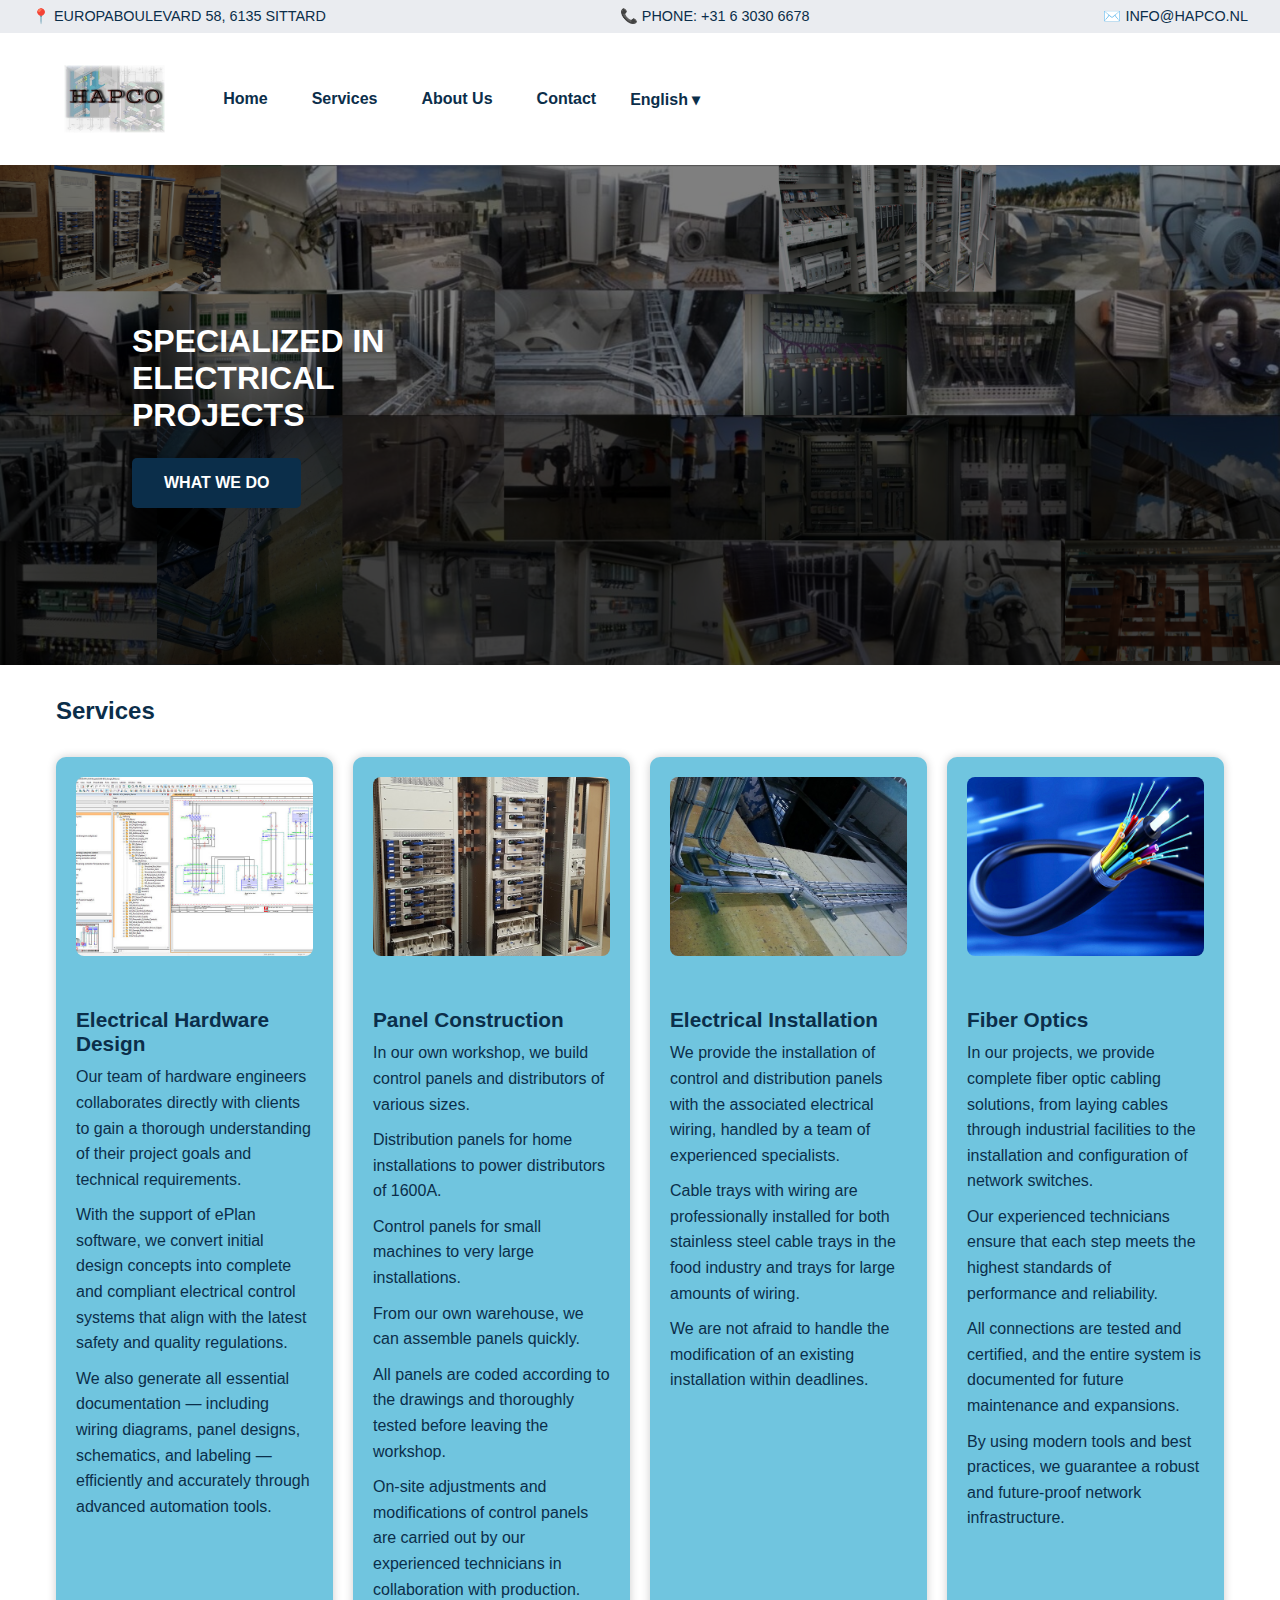
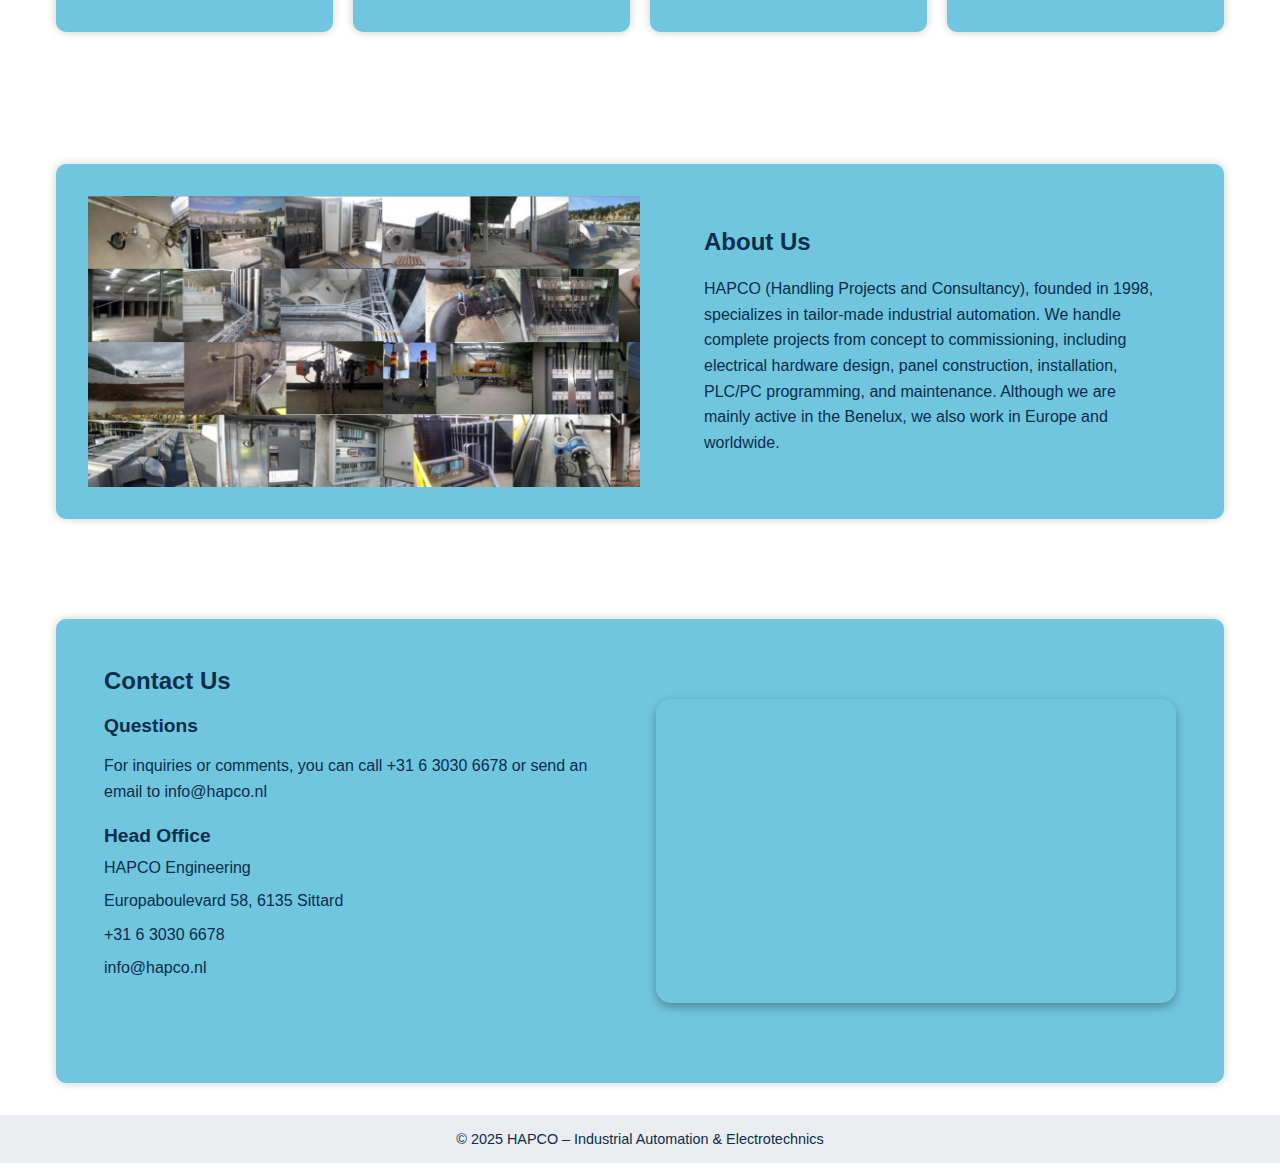
<file: index.html>
<!DOCTYPE html>
<html lang="en">

<head>
    <meta charset="UTF-8">
    <meta http-equiv="X-UA-Compatible" content="IE=edge">
    <meta name="viewport" content="width=device-width, initial-scale=1.0">
    <title>HAPCO</title>
    <link rel="stylesheet" href="styles.css/styles.css">
    <link rel="icon" href="Assets/logo%20aba.jpg" type="image/jpg">
</head>

<body>
    <div class="contact-info">
        <span>📍 Europaboulevard 58, 6135 Sittard</span>
        <span>📞 Phone: +31 6 3030 6678</span>
        <span>✉️ info@hapco.nl</span>
    </div>

    <header class="top">
        <img src="Assets/logo.jpg" class="top logo" alt="The logo from the company HAPCO">
        <div class="toggle-menu" id="toggleMenu">
            <span class="bar"></span>
            <span class="bar"></span>
            <span class="bar"></span>
        </div>
        <nav class="top__menu" id="menu">
            <a class="top__menu__link" href="#home">Home</a>
            <a class="top__menu__link" href="#services">Services</a>
            <a class="top__menu__link" href="#about">About Us</a>
            <a class="top__menu__link" href="#contact">Contact</a>

            <div class="top__menu__language">
                <button id="languageToggle">English ▾</button>
                <div class="language__options" id="languageOptions">
                    <a href="dutch.html">Nederlands</a>
                    <a href="german.html">Deutsch</a>
                    <a href="spanish.html">Español</a>
                </div>
            </div>
        </nav>
    </header>
    <div class="background-box" id="home">
        <div class="background-box-left">
            <div class="background-box-text">
                <h1>SPECIALIZED IN ELECTRICAL PROJECTS</h1>
                <a class="we__do__button" href="#services">WHAT WE DO</a>
            </div>
        </div>
        <div class="background-box-right"></div>
    </div>
    <main class="info">
        <section class="info__content" id="services">
            <h2 class="info__content__title">Services</h2>
            <div class="info__boxes">
                <div class="content__electrical">
                    <img src="Assets/project.jpg" alt="The screen of a computer using ePlan">
                    <h2 class="info__content__subtitle">Electrical Hardware Design</h2>
                    <div class="info__content__content">
                        <p class="info__content__paragraph">
                            Our team of hardware engineers collaborates directly with clients to gain a thorough
                            understanding of their project goals and technical requirements.
                        </p>

                        <p class="info__content__paragraph">
                            With the support of ePlan software, we convert initial design concepts into complete and
                            compliant electrical control systems that align with the latest safety and quality
                            regulations.
                        </p>

                        <p class="info__content__paragraph">
                            We also generate all essential documentation — including wiring diagrams, panel designs,
                            schematics, and labeling — efficiently and accurately through advanced automation tools.
                        </p>
                    </div>
                </div>
                <div class="content__panel">
                    <img src="Assets/kast.jpg" alt="The picture of an Automation Panel">
                    <h2 class="info__content__subtitle">Panel Construction</h2>
                    <div class="info__content__content">
                        <p class="info__content__paragraph">In our own workshop, we build control panels and
                            distributors of
                            various sizes.</p>

                        <p class="info__content__paragraph">Distribution panels for home installations to power
                            distributors
                            of 1600A.</p>

                        <p class="info__content__paragraph">Control panels for small machines to very large
                            installations.</p>

                        <p class="info__content__paragraph">From our own warehouse, we can assemble panels quickly.</p>

                        <p class="info__content__paragraph">All panels are coded according to the drawings and
                            thoroughly tested
                            before leaving the workshop.</p>

                        <p class="info__content__paragraph">On-site adjustments and modifications of control panels are
                            carried
                            out by our experienced technicians in collaboration with production.</p>
                    </div>
                </div>
                <div class="content__panel">
                    <img src="Assets/Cable.jpg" alt="The picture of an Automation Panel">
                    <h2 class="info__content__subtitle">Electrical Installation</h2>
                    <div class="info__content__content">
                        <p class="info__content__paragraph">
                            We provide the installation of control and distribution panels with the associated
                            electrical
                            wiring, handled by a team of experienced specialists.
                        </p>

                        <p class="info__content__paragraph">
                            Cable trays with wiring are professionally installed for both stainless steel cable trays in
                            the
                            food industry and trays for large amounts of wiring.
                        </p>

                        <p class="info__content__paragraph">
                            We are not afraid to handle the modification of an existing installation within deadlines.
                        </p>
                    </div>
                </div>
                <div class="content__fiber">
                    <img src="Assets/fiberglass.jpg" alt="The illustrative picture of a fiberglass">
                    <h2 class="info__content__subtitle">Fiber Optics</h2>
                    <div class="info__content__content">
                        <p class="info__content__paragraph">
                            In our projects, we provide complete fiber optic cabling solutions, from laying cables
                            through
                            industrial facilities to the installation and configuration of network switches.
                        </p>

                        <p class="info__content__paragraph">
                            Our experienced technicians ensure that each step meets the highest standards of performance
                            and reliability.
                        </p>

                        <p class="info__content__paragraph">
                            All connections are tested and certified, and the entire system is documented for future
                            maintenance and expansions.
                        </p>

                        <p class="info__content__paragraph">
                            By using modern tools and best practices, we guarantee a robust and future-proof network
                            infrastructure.
                        </p>
                    </div>
                </div>
            </div>
        </section>

        <section class="about__box" id="about">
            <img class="about__img" src="Assets/Background.jpg" alt="Many different photos of projects from HAPCO">
            <div class="background-box-text">
                <h2 class="about__titulo">About Us</h2>
                <p class="info__content__content">
                    HAPCO (Handling Projects and Consultancy), founded in 1998, specializes in tailor-made industrial
                    automation. We handle complete projects from concept to commissioning, including electrical hardware
                    design, panel construction, installation, PLC/PC programming, and maintenance. Although we are
                    mainly
                    active in the Benelux, we also work in Europe and worldwide.
                </p>
            </div>
        </section>

        <section class="contact__box" id="contact">
            <div class="contact__left">
                <h2 class="contact__titulo">Contact Us</h2>
                <div class="inquiries">
                    <h2 class="contact__inquiries">Questions</h2>
                    <div class="contact">
                        <span class="info__content__content">
                            For inquiries or comments, you can call +31 6 3030 6678 or send an email to info@hapco.nl
                        </span>
                    </div>
                </div>
                <div class="inquiries">
                    <h2 class="contact__inquiries">Head Office</h2>
                    <p class="contact info__content__content">HAPCO Engineering</p>
                    <p class="contact info__content__content">Europaboulevard 58, 6135 Sittard</p>
                    <p class="contact info__content__content">+31 6 3030 6678</p>
                    <p class="contact info__content__content">info@hapco.nl</p>
                </div>
            </div>
            <div class="contact__right">
                <div class="contact__map">
                    <iframe
                        src="https://www.google.com/maps/embed?pb=!1m18!1m12!1m3!1d149663.22390426835!2d5.769107841947632!3d50.97805301439058!2m3!1f0!2f0!3f0!3m2!1i1024!2i768!4f13.1!3m3!1m2!1s0x47c0c7837a6b91f3%3A0xab7637e2a5e5ab58!2sEuropaboulevard%2058%2C%206135%20LD%20Sittard!5e0!3m2!1spt-BR!2snl!4v1750162655029!5m2!1spt-BR!2snl"
                        class="map-frame" style="border:0;" allowfullscreen="" loading="lazy"
                        referrerpolicy="no-referrer-when-downgrade"></iframe>
                </div>
            </div>
        </section>
    </main>


    <footer class="foot">
        <p>© 2025 HAPCO – Industrial Automation & Electrotechnics</p>
    </footer>

    <script>
    // Toggle for the main menu (sandwich menu)
    const toggleMenu = document.getElementById('toggleMenu');
    const menu = document.getElementById('menu');

    toggleMenu.addEventListener('click', () => {
        toggleMenu.classList.toggle('open'); // transforma as barras em X
        menu.classList.toggle('show'); // mostra/esconde o menu
    });

    // Toggle for the language menu
    const toggleBtn = document.getElementById('languageToggle');
    const languageMenu = document.getElementById('languageOptions');

    toggleBtn.addEventListener('click', (e) => {
        e.stopPropagation(); // evita que o clique feche o menu imediatamente
        languageMenu.classList.toggle('show');
    });

    // Close the language submenu if clicking outside
    document.addEventListener('click', function (e) {
        if (!toggleBtn.contains(e.target) && !languageMenu.contains(e.target)) {
            languageMenu.classList.remove('show');
        }
    });

    // Optional: Close the mobile menu if clicking outside
    document.addEventListener('click', function (e) {
        if (!toggleMenu.contains(e.target) && !menu.contains(e.target)) {
            menu.classList.remove('show');
            toggleMenu.classList.remove('open');
        }
    });

    // ✅ Fechar o menu ao clicar em algum link
    const menuLinks = document.querySelectorAll('.top__menu__link');
    menuLinks.forEach(link => {
        link.addEventListener('click', () => {
            menu.classList.remove('show');
            toggleMenu.classList.remove('open');
        });
    });
</script>



</body>

</html>
</file>
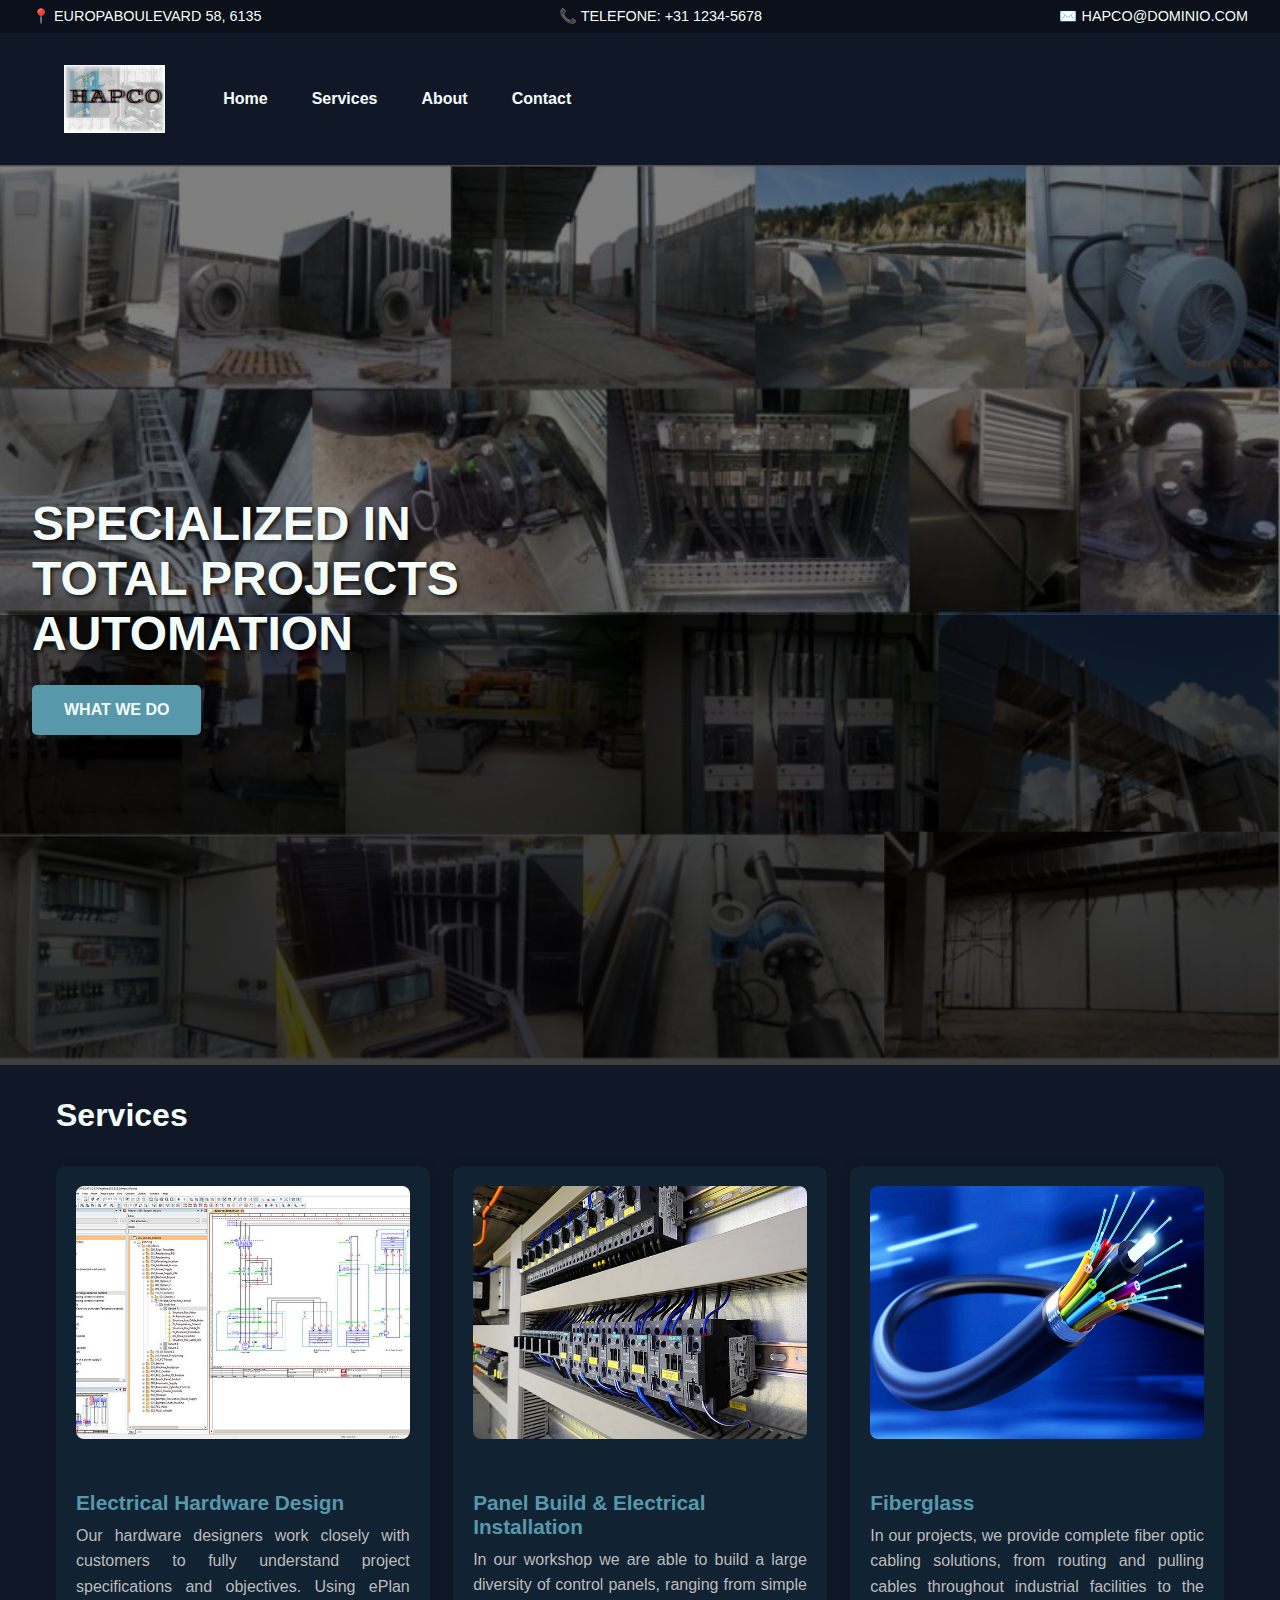
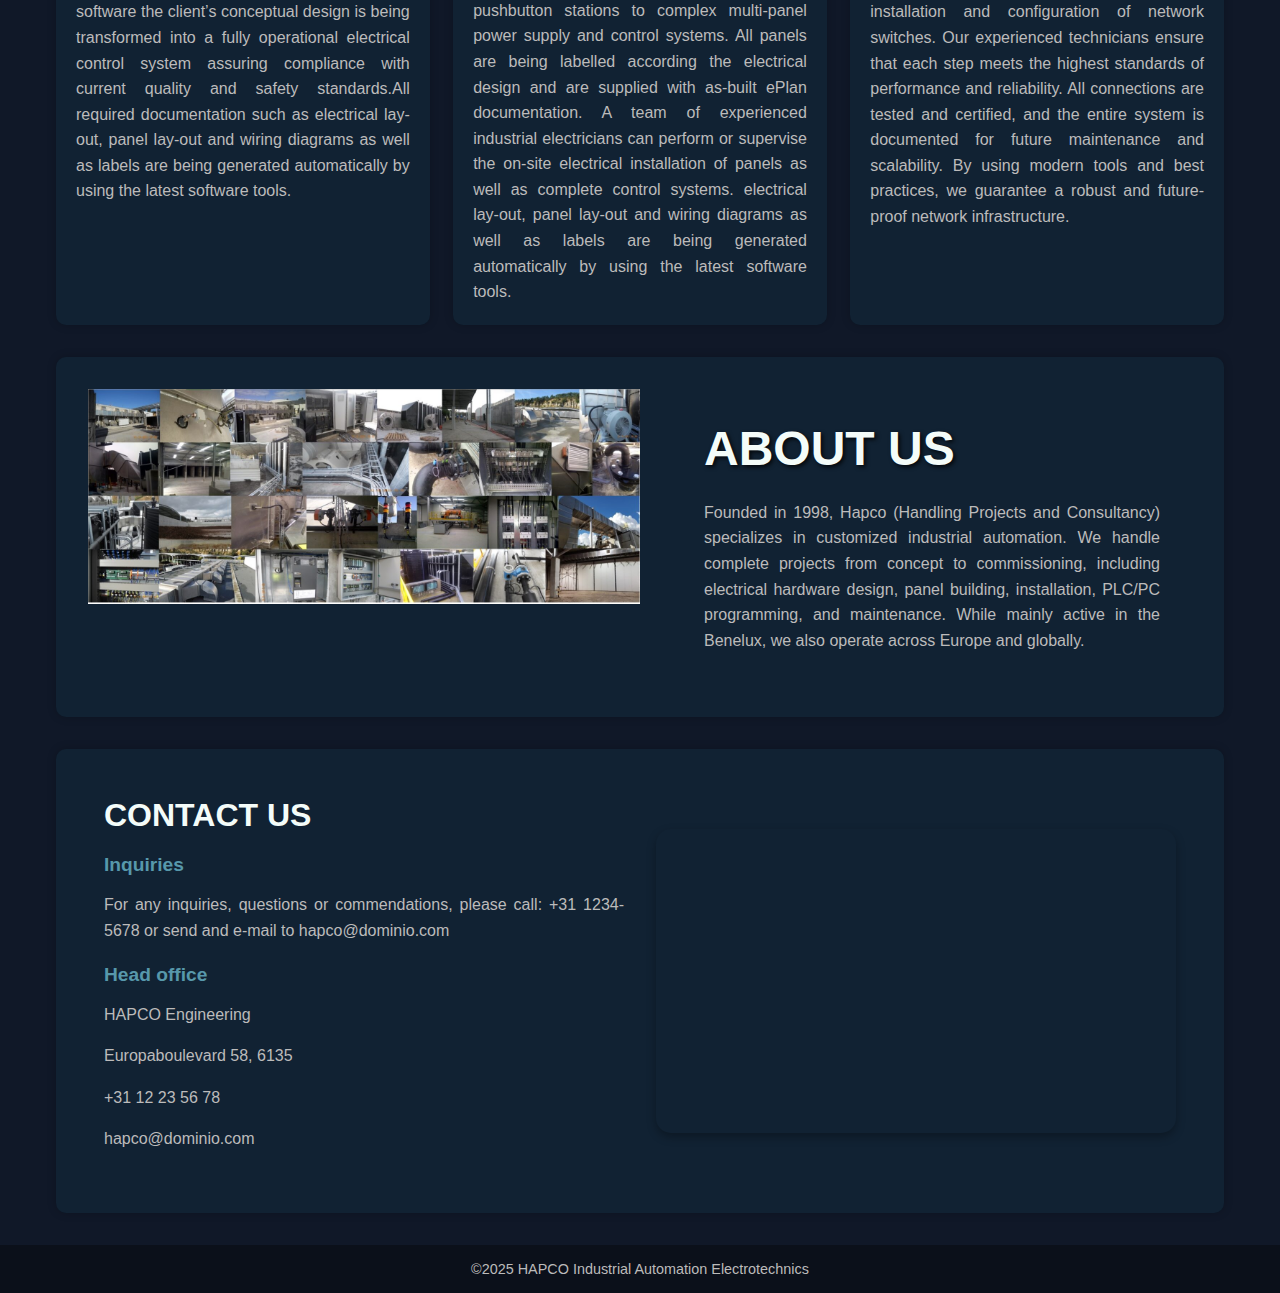
<file: Assets/index.html>
<!DOCTYPE html>
<html lang="nl">

<head>
    <meta charset="UTF-8">
<head>
    <meta charset="UTF-8">
    <meta http-equiv="X-UA-Compatible" content="IE=edge">
    <meta name="viewport" content="width=device-width, initial-scale=1.0">
    <title>HAPCO</title>
    <link rel="stylesheet" href="styles.css/styles.css">
    <link rel="icon" href="Assets/logo aba.jpg" type="image/jpg">
</head>

<body>
    <div class="contact-info">
        <span>📍 Europaboulevard 58, 6135</span>
        <span>📞 Telefone: +31 1234-5678</span>
        <span>✉️ hapco@dominio.com</span>
    </div>
    
    <header class="top">
        <img src="Assets/logo.jpg" class="top logo">
        <div class="toggle-menu" id="toggleMenu">
            <span class="bar"></span>
            <span class="bar"></span>
            <span class="bar"></span>
        </div>
        <nav class="top__menu" id="menu">
            <a class="top__menu__link" href="#home">Home</a>
            <a class="top__menu__link" href="#services">Services</a>
            <a class="top__menu__link" href="#about">About</a>
            <a class="top__menu__link" href="#contact">Contact</a>
        </nav>
    </header>
    <div class="background-box" id="home">
    <div class="background-box-left">
        <div class="background-box-text">
        <h1>SPECIALIZED IN TOTAL PROJECTS AUTOMATION</h1>
        <a class="we__do__button" href="#services">WHAT WE DO</a>
        </div>
    </div>
    <div class="background-box-right"></div>
    </div>
    <main class="info">
        <section class="info__content" id="services">
            <h1 class="info__content__title">Services</h1>
            <div class="info__boxes">
                <div class="content__electrical">
                    <img src="Assets/project.jpg">
                    <h2 class="info__content__subtitle">Electrical Hardware Design</h2>
                        <p class="info__content__content">Our hardware designers work closely with customers to fully understand project specifications and objectives. Using ePlan software the client’s conceptual design is being transformed into a fully operational electrical control system assuring compliance with current quality and safety standards.All required documentation such as electrical lay-out, panel lay-out and wiring diagrams as well as labels are being generated automatically by using the latest software tools.</p>
                </div>
                <div class="content__panel">
                    <img src="Assets/kast.jpg">
                    <h2 class="info__content__subtitle">Panel Build & Electrical Installation</h2>
                        <p class="info__content__content">In our workshop we are able to build a large diversity of control panels, ranging from simple pushbutton stations to complex multi-panel power supply and control systems. All panels are being labelled according the electrical design and are supplied with as-built ePlan documentation. A team of experienced industrial electricians can perform or supervise the on-site electrical installation of panels as well as complete control systems. electrical lay-out, panel lay-out and wiring diagrams as well as labels are being generated automatically by using the latest software tools.</p>
                </div>
                <div class="content__fiber">
                    <img src="Assets/fiberglass.jpg">
                    <h2 class="info__content__subtitle">Fiberglass</h2>
                        <p class="info__content__content">In our projects, we provide complete fiber optic cabling solutions, from routing and pulling cables throughout industrial facilities to the installation and configuration of network switches. Our experienced technicians ensure that each step meets the highest standards of performance and reliability. All connections are tested and certified, and the entire system is documented for future maintenance and scalability. By using modern tools and best practices, we guarantee a robust and future-proof network infrastructure.</p>
                </div>
            </div>
        </section>
        <section class="about__box" id="about">
            <img class="about__img" src="Assets/Background.jpg">
            <div class="background-box-text">
                <h1>ABOUT US</h1>
                <p class="info__content__content">Founded in 1998, Hapco (Handling Projects and Consultancy) specializes in customized industrial automation. We handle complete projects from concept to commissioning, including electrical hardware design, panel building, installation, PLC/PC programming, and maintenance. While mainly active in the Benelux, we also operate across Europe and globally.</p>
            </div>
        </section>
        <section class="contact__box" id="contact">
            <div class="contact__left">
                <h1 class="contact__titulo">CONTACT US</h1>
                <div class="inquiries">
                    <h2 class="contact__inquiries">Inquiries</h2>
                    <div class="contact">
                        <span class="info__content__content">For any inquiries, questions or commendations, please call: +31 1234-5678 or send and e-mail to hapco@dominio.com</span>
                    </div>
                </div>
                <div class="inquiries">
                    <h2 class="contact__inquiries">Head office</h2>
                    <span class="contact info__content__content">HAPCO Engineering</span>
                    <span class="contact info__content__content"> Europaboulevard 58, 6135</span>
                    <span class="contact info__content__content">+31 12 23 56 78</span>
                    <span class="contact info__content__content">hapco@dominio.com</span>
                </div>
            </div>
            <div class="contact__right">
                <div class="contact__map">
                    <iframe src="https://www.google.com/maps/embed?pb=!1m18!1m12!1m3!1d417.88590236278554!2d5.850373461173508!3d50.99595502719081!2m3!1f0!2f0!3f0!3m2!1i1024!2i768!4f13.1!3m3!1m2!1s0x47c0c7837a6b91f3%3A0xab7637e2a5e5ab58!2sEuropaboulevard%2058%2C%206135%20LD%20Sittard!5e0!3m2!1spt-BR!2snl!4v1750059846344!5m2!1spt-BR!2snl" width="100%" height="300" style="border:0;" allowfullscreen="" loading="lazy" referrerpolicy="no-referrer-when-downgrade"></iframe>
                </div>
            </div>
        </section>
    </main>

    <footer class="foot">
        <p>©2025 HAPCO Industrial Automation Electrotechnics</p>
    </footer>

    <script>
        const menuToggle = document.getElementById('toggleMenu');
        const topMenu = document.getElementById('menu');

        menuToggle.addEventListener('click', () => {
            topMenu.classList.toggle('show');
            menuToggle.classList.toggle('open');
        });
    </script>

</body>

</html>
</file>
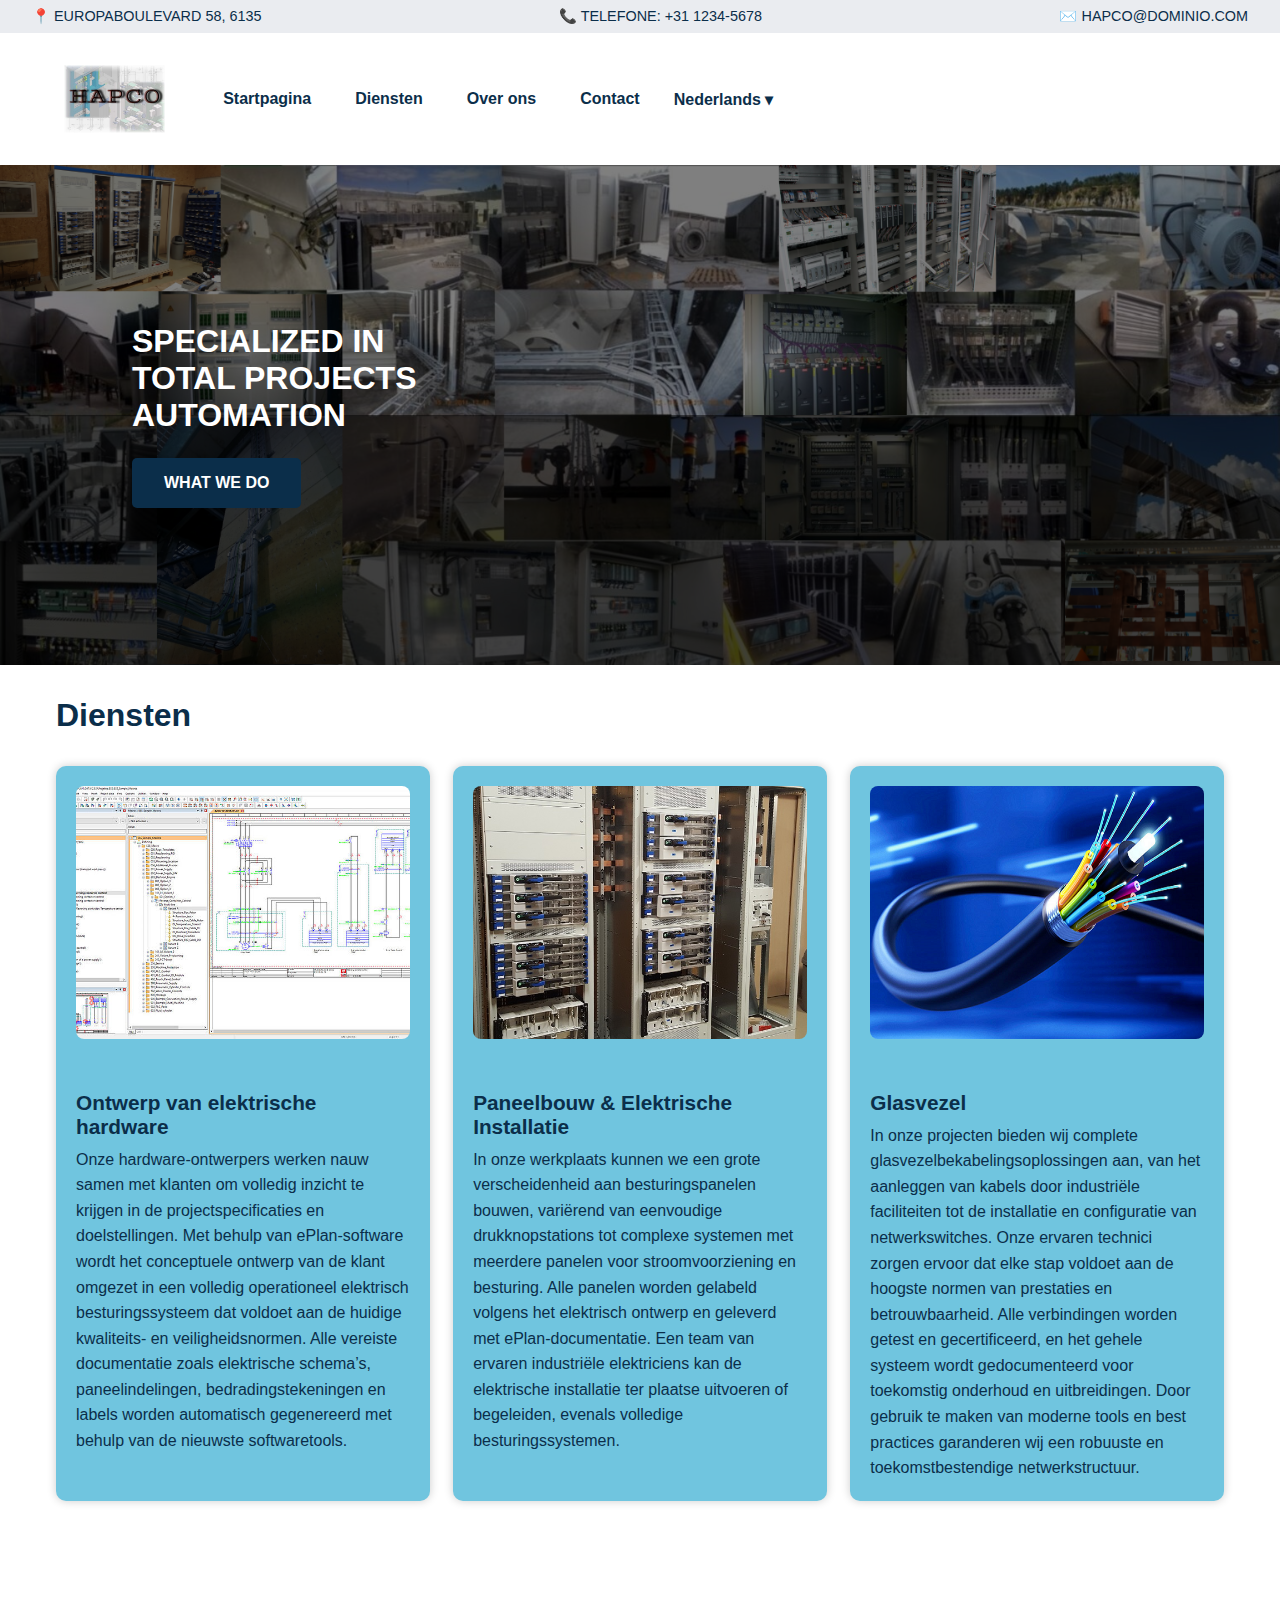
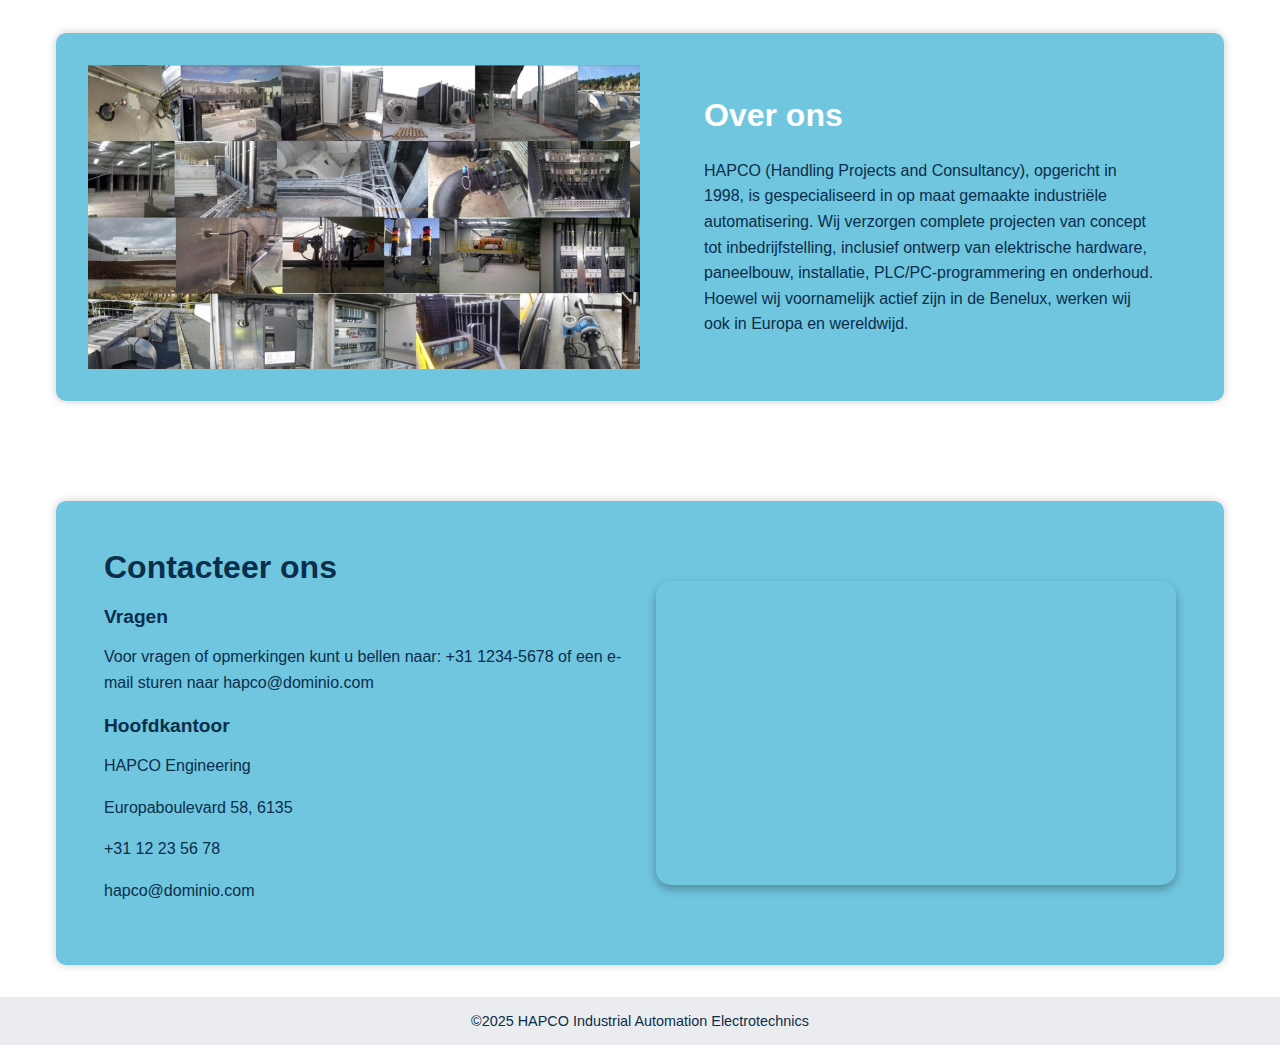
<file: dutch.html>
<!DOCTYPE html>
<html lang="nl">

<head>
    <meta charset="UTF-8">
<head>
    <meta charset="UTF-8">
    <meta http-equiv="X-UA-Compatible" content="IE=edge">
    <meta name="viewport" content="width=device-width, initial-scale=1.0">
    <title>HAPCO</title>
    <link rel="stylesheet" href="styles.css/styles.css">
    <link rel="icon" href="Assets/logo aba.jpg" type="image/jpg">
</head>

<body>
    <div class="contact-info">
        <span>📍 Europaboulevard 58, 6135</span>
        <span>📞 Telefone: +31 1234-5678</span>
        <span>✉️ hapco@dominio.com</span>
    </div>
    
    <header class="top">
        <img src="Assets/logo.jpg" class="top logo">
        <div class="toggle-menu" id="toggleMenu">
            <span class="bar"></span>
            <span class="bar"></span>
            <span class="bar"></span>
        </div>
        <nav class="top__menu" id="menu">
            <a class="top__menu__link" href="#home">Startpagina</a>
            <a class="top__menu__link" href="#services">Diensten</a>
            <a class="top__menu__link" href="#about">Over ons</a>
            <a class="top__menu__link" href="#contact">Contact</a>
            
            <div class="top__menu__language">
                <button id="languageToggle">Nederlands ▾</button>
                <div class="language__options" id="languageOptions">
                    <a href="index.html">Engels</a>
                    <a href="german.html">Duits</a>
                </div>
            </div>
        </nav>
    </header>
    <div class="background-box" id="home">
    <div class="background-box-left">
        <div class="background-box-text">
        <h1>SPECIALIZED IN TOTAL PROJECTS AUTOMATION</h1>
        <a class="we__do__button" href="#services">WHAT WE DO</a>
        </div>
    </div>
    <div class="background-box-right"></div>
    </div>
    <main class="info">
        <section class="info__content" id="services">
            <h1 class="info__content__title">Diensten</h1>
            <div class="info__boxes">
                <div class="content__electrical">
                    <img src="Assets/project.jpg">
                    <h2 class="info__content__subtitle">Ontwerp van elektrische hardware</h2>
                    <p class="info__content__content">
                        Onze hardware-ontwerpers werken nauw samen met klanten om volledig inzicht te krijgen in de projectspecificaties en doelstellingen. Met behulp van ePlan-software wordt het conceptuele ontwerp van de klant omgezet in een volledig operationeel elektrisch besturingssysteem dat voldoet aan de huidige kwaliteits- en veiligheidsnormen. Alle vereiste documentatie zoals elektrische schema’s, paneelindelingen, bedradingstekeningen en labels worden automatisch gegenereerd met behulp van de nieuwste softwaretools.
                    </p>
                </div>
                <div class="content__panel">
                    <img src="Assets/kast.jpg">
                    <h2 class="info__content__subtitle">Paneelbouw & Elektrische Installatie</h2>
                    <p class="info__content__content">
                        In onze werkplaats kunnen we een grote verscheidenheid aan besturingspanelen bouwen, variërend van eenvoudige drukknopstations tot complexe systemen met meerdere panelen voor stroomvoorziening en besturing. Alle panelen worden gelabeld volgens het elektrisch ontwerp en geleverd met ePlan-documentatie. Een team van ervaren industriële elektriciens kan de elektrische installatie ter plaatse uitvoeren of begeleiden, evenals volledige besturingssystemen.
                    </p>
                </div>
                <div class="content__fiber">
                    <img src="Assets/fiberglass.jpg">
                    <h2 class="info__content__subtitle">Glasvezel</h2>
                    <p class="info__content__content">
                        In onze projecten bieden wij complete glasvezelbekabelingsoplossingen aan, van het aanleggen van kabels door industriële faciliteiten tot de installatie en configuratie van netwerkswitches. Onze ervaren technici zorgen ervoor dat elke stap voldoet aan de hoogste normen van prestaties en betrouwbaarheid. Alle verbindingen worden getest en gecertificeerd, en het gehele systeem wordt gedocumenteerd voor toekomstig onderhoud en uitbreidingen. Door gebruik te maken van moderne tools en best practices garanderen wij een robuuste en toekomstbestendige netwerkstructuur.
                    </p>
                </div>
            </div>
        </section>

        <section class="about__box" id="about">
            <img class="about__img" src="Assets/Background.jpg">
            <div class="background-box-text">
                <h1>Over ons</h1>
                <p class="info__content__content">
                    HAPCO (Handling Projects and Consultancy), opgericht in 1998, is gespecialiseerd in op maat gemaakte industriële automatisering. Wij verzorgen complete projecten van concept tot inbedrijfstelling, inclusief ontwerp van elektrische hardware, paneelbouw, installatie, PLC/PC-programmering en onderhoud. Hoewel wij voornamelijk actief zijn in de Benelux, werken wij ook in Europa en wereldwijd.
                </p>
            </div>
        </section>

        <section class="contact__box" id="contact">
            <div class="contact__left">
                <h1 class="contact__titulo">Contacteer ons</h1>
                <div class="inquiries">
                    <h2 class="contact__inquiries">Vragen</h2>
                    <div class="contact">
                        <span class="info__content__content">
                            Voor vragen of opmerkingen kunt u bellen naar: +31 1234-5678 of een e-mail sturen naar hapco@dominio.com
                        </span>
                    </div>
                </div>
                <div class="inquiries">
                    <h2 class="contact__inquiries">Hoofdkantoor</h2>
                    <span class="contact info__content__content">HAPCO Engineering</span>
                    <span class="contact info__content__content">Europaboulevard 58, 6135</span>
                    <span class="contact info__content__content">+31 12 23 56 78</span>
                    <span class="contact info__content__content">hapco@dominio.com</span>
                </div>
            </div>
            <div class="contact__right">
                <div class="contact__map">
                    <iframe src="https://www.google.com/maps/embed?pb=!1m18!1m12!1m3!1d417.88590236278554!2d5.850373461173508!3d50.99595502719081!2m3!1f0!2f0!3f0!3m2!1i1024!2i768!4f13.1!3m3!1m2!1s0x47c0c7837a6b91f3%3A0xab7637e2a5e5ab58!2sEuropaboulevard%2058%2C%206135%20LD%20Sittard!5e0!3m2!1spt-BR!2snl!4v1750059846344!5m2!1spt-BR!2snl" width="100%" height="300" style="border:0;" allowfullscreen="" loading="lazy" referrerpolicy="no-referrer-when-downgrade"></iframe>
                </div>
            </div>
        </section>
    </main>


    <footer class="foot">
        <p>©2025 HAPCO Industrial Automation Electrotechnics</p>
    </footer>

    <script>
        // Toggle do menu principal
        document.getElementById('toggleMenu').addEventListener('click', function() {
            this.classList.toggle('open');
            document.getElementById('menu').classList.toggle('show');
        });

        // Toggle do menu de idiomas
        const toggleBtn = document.getElementById('languageToggle');
        const languageMenu = document.getElementById('languageOptions');

        toggleBtn.addEventListener('click', () => {
            languageMenu.classList.toggle('show');
        });

        // Fecha o submenu de idiomas ao clicar fora
        document.addEventListener('click', function (e) {
            if (!toggleBtn.contains(e.target) && !languageMenu.contains(e.target)) {
                languageMenu.classList.remove('show');
            }
        });
    </script>

</body>

</html>
</file>
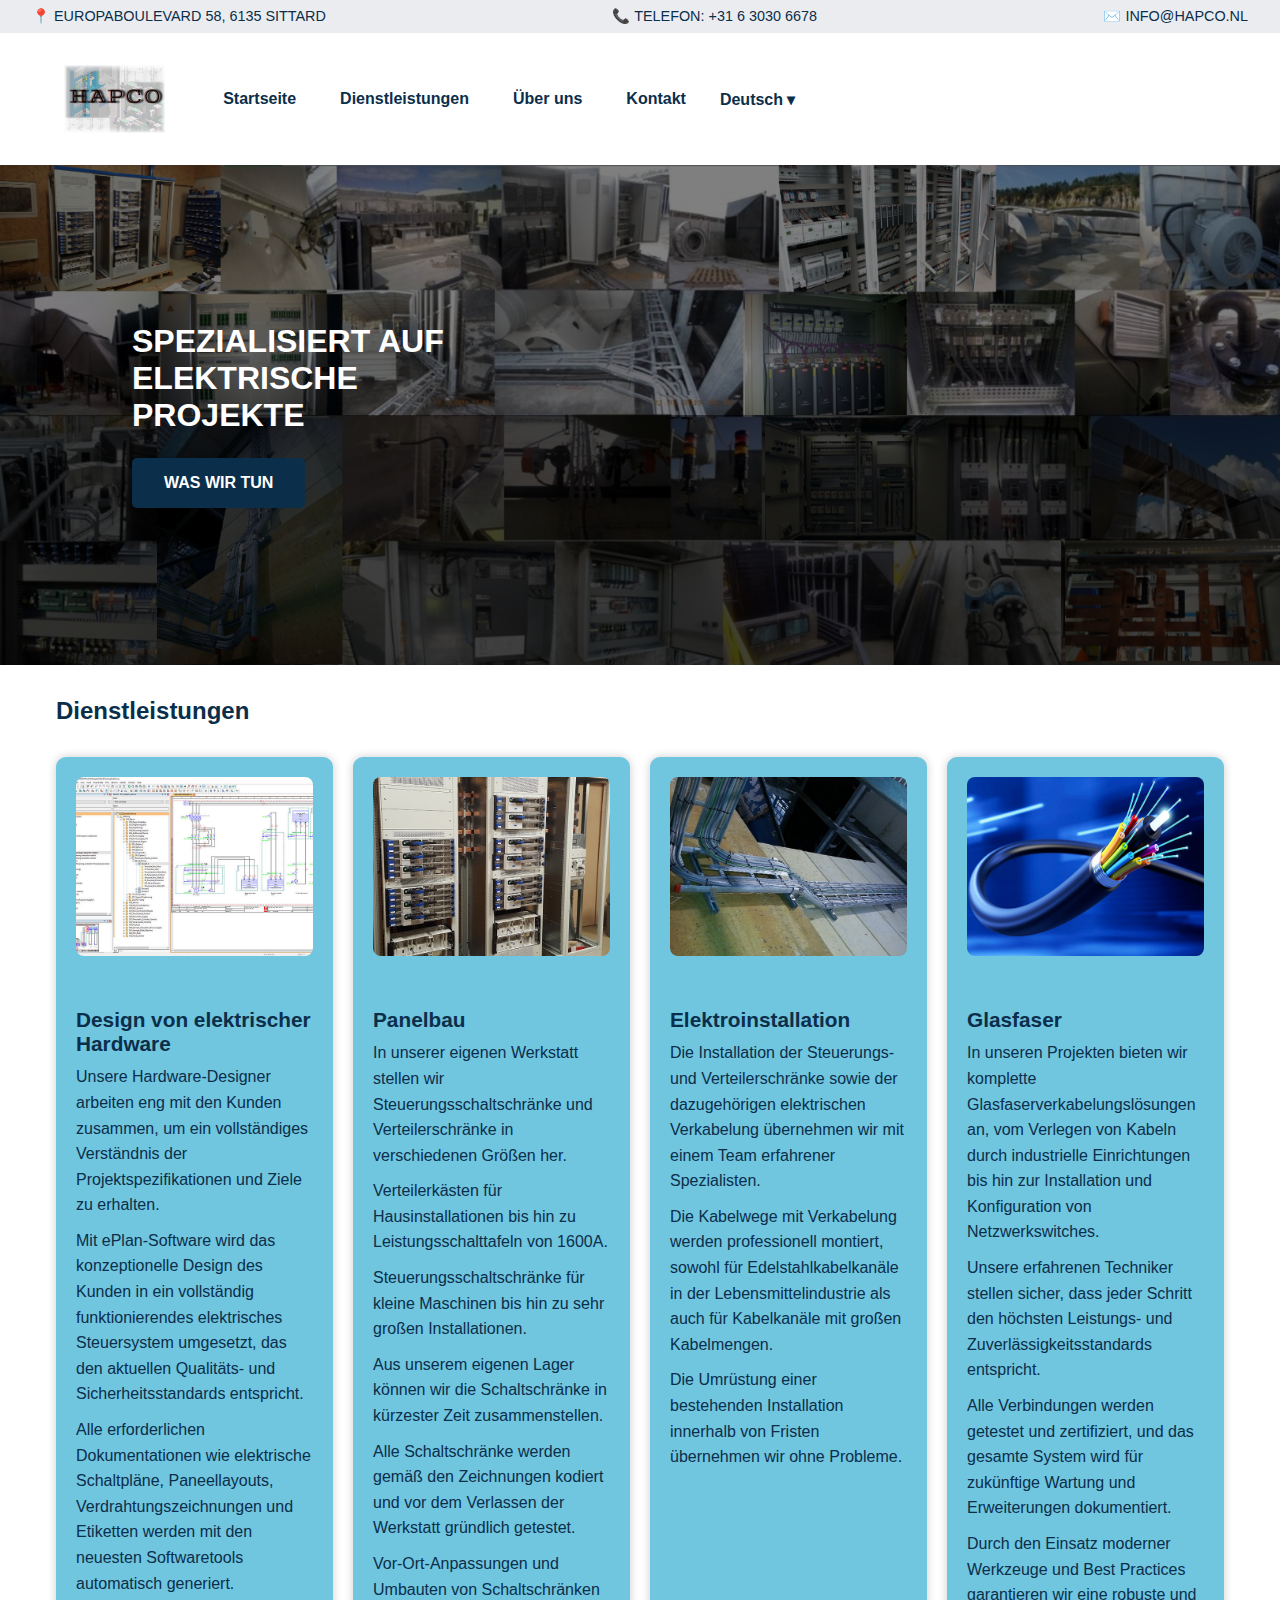
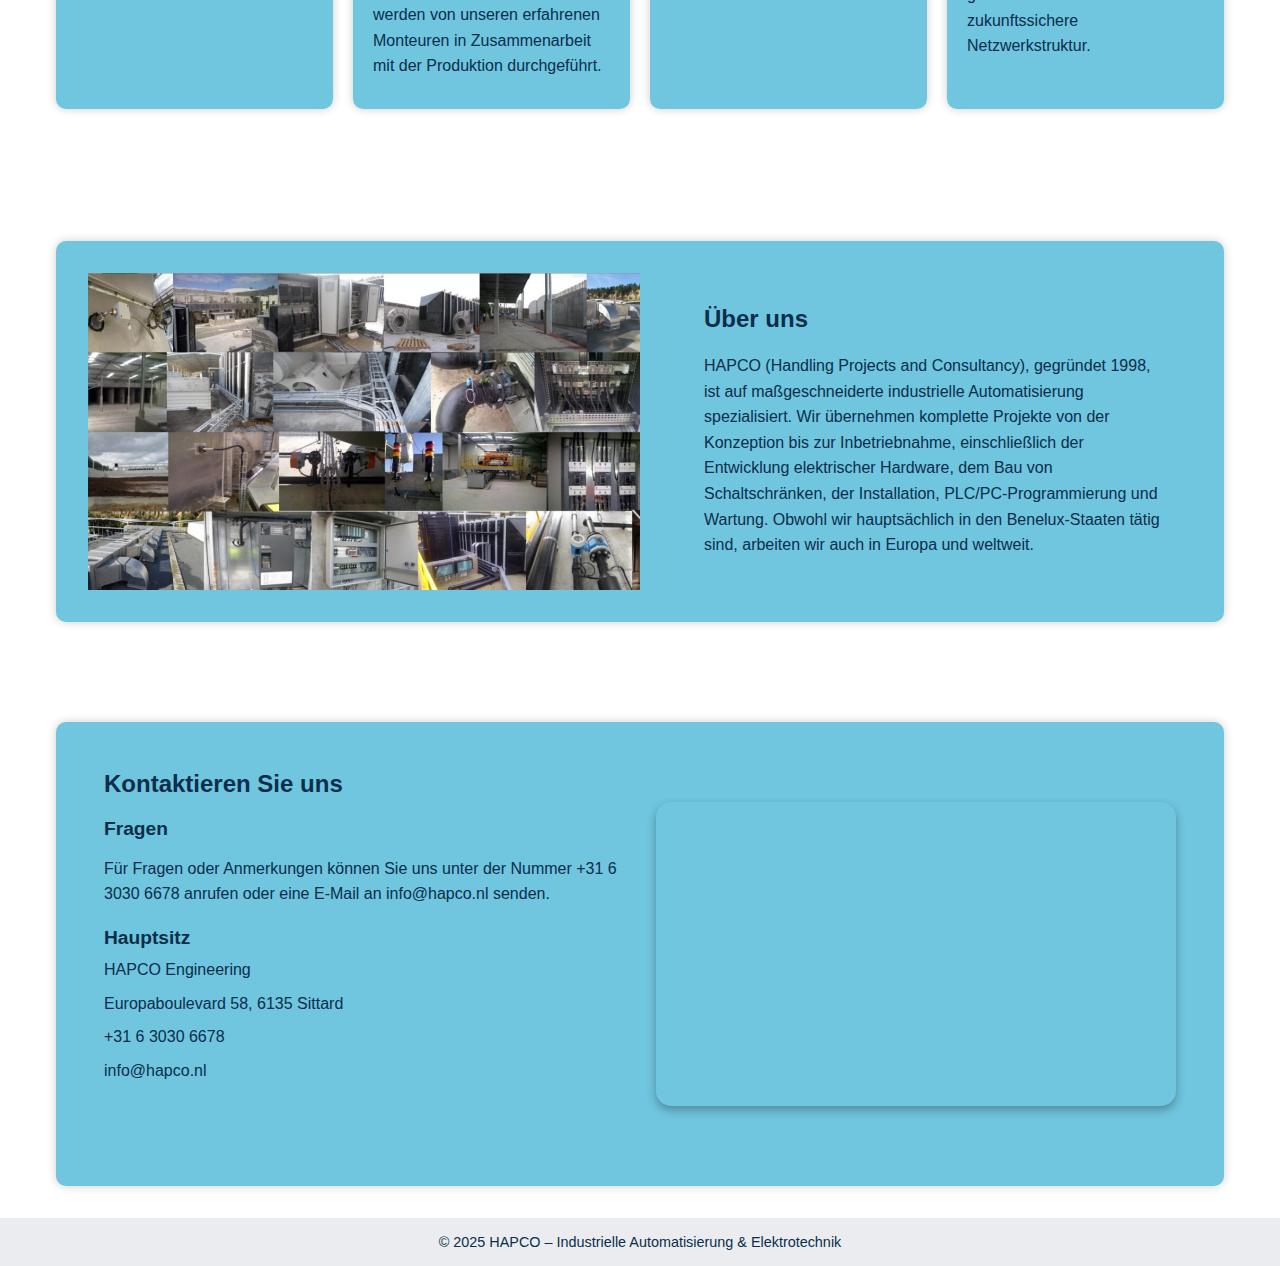
<file: german.html>
<!DOCTYPE html>
<html lang="de">

<head>
    <meta charset="UTF-8">
    <meta http-equiv="X-UA-Compatible" content="IE=edge">
    <meta name="viewport" content="width=device-width, initial-scale=1.0">
    <title>HAPCO</title>
    <link rel="stylesheet" href="styles.css/styles.css">
    <link rel="icon" href="Assets/logo%20aba.jpg" type="image/jpg">
</head>

<body>
    <div class="contact-info">
        <span>📍 Europaboulevard 58, 6135 Sittard</span>
        <span>📞 Telefon: +31 6 3030 6678</span>
        <span>✉️ info@hapco.nl</span>
    </div>

    <header class="top">
        <img src="Assets/logo.jpg" class="top logo" alt="Das Logo der Firma HAPCO">
        <div class="toggle-menu" id="toggleMenu">
            <span class="bar"></span>
            <span class="bar"></span>
            <span class="bar"></span>
        </div>
        <nav class="top__menu" id="menu">
            <a class="top__menu__link" href="#home">Startseite</a>
            <a class="top__menu__link" href="#services">Dienstleistungen</a>
            <a class="top__menu__link" href="#about">Über uns</a>
            <a class="top__menu__link" href="#contact">Kontakt</a>

            <div class="top__menu__language">
                <button id="languageToggle">Deutsch ▾</button>
                <div class="language__options" id="languageOptions">
                    <a href="index.html">English</a>
                    <a href="dutch.html">Nederlands</a>
                    <a href="spanish.html">Español</a>
                </div>
            </div>
        </nav>
    </header>
    <div class="background-box" id="home">
        <div class="background-box-left">
            <div class="background-box-text">
                <h1>SPEZIALISIERT AUF ELEKTRISCHE PROJEKTE</h1>
                <a class="we__do__button" href="#services">WAS WIR TUN</a>
            </div>
        </div>
        <div class="background-box-right"></div>
    </div>
    <main class="info">
        <section class="info__content" id="services">
            <h2 class="info__content__title">Dienstleistungen</h2>
            <div class="info__boxes">
                <div class="content__electrical">
                    <img src="Assets/project.jpg" alt="Der Bildschirm eines Computers mit ePlan">
                    <h2 class="info__content__subtitle">Design von elektrischer Hardware</h2>
                    <div class="info__content__content">
                        <p class="info__content__paragraph">
                            Unsere Hardware-Designer arbeiten eng mit den Kunden zusammen, um ein vollständiges
                            Verständnis
                            der Projektspezifikationen und Ziele zu erhalten.
                        </p>

                        <p class="info__content__paragraph">
                            Mit ePlan-Software wird das konzeptionelle Design des Kunden in ein vollständig
                            funktionierendes
                            elektrisches Steuersystem umgesetzt, das den aktuellen Qualitäts- und Sicherheitsstandards
                            entspricht.
                        </p>

                        <p class="info__content__paragraph">
                            Alle erforderlichen Dokumentationen wie elektrische Schaltpläne, Paneellayouts,
                            Verdrahtungszeichnungen
                            und Etiketten werden mit den neuesten Softwaretools automatisch generiert.
                        </p>
                    </div>
                </div>
                <div class="content__panel">
                    <img src="Assets/kast.jpg" alt="Das Bild eines Automatisierungspanels">
                    <h2 class="info__content__subtitle">Panelbau</h2>
                    <div class="info__content__content">
                        <p class="info__content__paragraph">In unserer eigenen Werkstatt stellen wir
                            Steuerungsschaltschränke und
                            Verteilerschränke in verschiedenen Größen her.</p>

                        <p class="info__content__paragraph">Verteilerkästen für Hausinstallationen bis hin zu
                            Leistungsschalttafeln von 1600A.</p>

                        <p class="info__content__paragraph">Steuerungsschaltschränke für kleine Maschinen bis hin zu
                            sehr großen
                            Installationen.</p>

                        <p class="info__content__paragraph">Aus unserem eigenen Lager können wir die Schaltschränke in
                            kürzester
                            Zeit zusammenstellen.</p>

                        <p class="info__content__paragraph">Alle Schaltschränke werden gemäß den Zeichnungen kodiert und
                            vor dem
                            Verlassen der Werkstatt gründlich getestet.</p>

                        <p class="info__content__paragraph">Vor-Ort-Anpassungen und Umbauten von Schaltschränken werden
                            von unseren
                            erfahrenen Monteuren in Zusammenarbeit mit der Produktion durchgeführt.</p>
                    </div>
                </div>
                <div class="content__panel">
                    <img src="Assets/Cable.jpg" alt="Das Bild eines Automatisierungspanels">
                    <h2 class="info__content__subtitle">Elektroinstallation</h2>
                    <div class="info__content__content">
                        <p class="info__content__paragraph">
                            Die Installation der Steuerungs- und Verteilerschränke sowie der dazugehörigen elektrischen
                            Verkabelung übernehmen wir mit einem Team erfahrener Spezialisten.
                        </p>

                        <p class="info__content__paragraph">
                            Die Kabelwege mit Verkabelung werden professionell montiert, sowohl für Edelstahlkabelkanäle
                            in der
                            Lebensmittelindustrie als auch für Kabelkanäle mit großen Kabelmengen.
                        </p>

                        <p class="info__content__paragraph">
                            Die Umrüstung einer bestehenden Installation innerhalb von Fristen übernehmen wir ohne
                            Probleme.
                        </p>
                    </div>
                </div>
                <div class="content__fiber">
                    <img src="Assets/fiberglass.jpg" alt="Das bildhafte Bild von Glasfaser">
                    <h2 class="info__content__subtitle">Glasfaser</h2>
                    <div class="info__content__content">
                        <p class="info__content__paragraph">
                            In unseren Projekten bieten wir komplette Glasfaserverkabelungslösungen an, vom Verlegen von
                            Kabeln
                            durch industrielle Einrichtungen bis hin zur Installation und Konfiguration von
                            Netzwerkswitches.
                        </p>

                        <p class="info__content__paragraph">
                            Unsere erfahrenen Techniker stellen sicher, dass jeder Schritt den höchsten Leistungs- und
                            Zuverlässigkeitsstandards entspricht.
                        </p>

                        <p class="info__content__paragraph">
                            Alle Verbindungen werden getestet und zertifiziert, und das gesamte System wird für
                            zukünftige Wartung
                            und Erweiterungen dokumentiert.
                        </p>

                        <p class="info__content__paragraph">
                            Durch den Einsatz moderner Werkzeuge und Best Practices garantieren wir eine robuste und
                            zukunftssichere Netzwerkstruktur.
                        </p>
                    </div>
                </div>
            </div>
        </section>

        <section class="about__box" id="about">
            <img class="about__img" src="Assets/Background.jpg" alt="Verschiedene Fotos von Projekten von HAPCO">
            <div class="background-box-text">
                <h2 class="about__titulo">Über uns</h2>
                <p class="info__content__content">
                    HAPCO (Handling Projects and Consultancy), gegründet 1998, ist auf maßgeschneiderte industrielle
                    Automatisierung spezialisiert. Wir übernehmen komplette Projekte von der Konzeption bis zur
                    Inbetriebnahme, einschließlich der Entwicklung elektrischer Hardware, dem Bau von Schaltschränken,
                    der
                    Installation, PLC/PC-Programmierung und Wartung. Obwohl wir hauptsächlich in den Benelux-Staaten
                    tätig
                    sind, arbeiten wir auch in Europa und weltweit.
                </p>
            </div>
        </section>

        <section class="contact__box" id="contact">
            <div class="contact__left">
                <h2 class="contact__titulo">Kontaktieren Sie uns</h2>
                <div class="inquiries">
                    <h2 class="contact__inquiries">Fragen</h2>
                    <div class="contact">
                        <span class="info__content__content">
                            Für Fragen oder Anmerkungen können Sie uns unter der Nummer +31 6 3030 6678 anrufen oder
                            eine E-Mail
                            an info@hapco.nl senden.
                        </span>
                    </div>
                </div>
                <div class="inquiries">
                    <h2 class="contact__inquiries">Hauptsitz</h2>
                    <p class="contact info__content__content">HAPCO Engineering</p>
                    <p class="contact info__content__content">Europaboulevard 58, 6135 Sittard</p>
                    <p class="contact info__content__content">+31 6 3030 6678</p>
                    <p class="contact info__content__content">info@hapco.nl</p>
                </div>
            </div>
            <div class="contact__right">
                <div class="contact__map">
                    <iframe
                        src="https://www.google.com/maps/embed?pb=!1m18!1m12!1m3!1d149663.22390426835!2d5.769107841947632!3d50.97805301439058!2m3!1f0!2f0!3f0!3m2!1i1024!2i768!4f13.1!3m3!1m2!1s0x47c0c7837a6b91f3%3A0xab7637e2a5e5ab58!2sEuropaboulevard%2058%2C%206135%20LD%20Sittard!5e0!3m2!1spt-BR!2snl!4v1750162655029!5m2!1spt-BR!2snl"
                        class="map-frame" style="border:0;" allowfullscreen="" loading="lazy"
                        referrerpolicy="no-referrer-when-downgrade"></iframe>
                </div>
            </div>
        </section>
    </main>

    <footer class="foot">
        <p>© 2025 HAPCO – Industrielle Automatisierung & Elektrotechnik</p>
    </footer>

    <script>
    // Toggle for the main menu (sandwich menu)
    const toggleMenu = document.getElementById('toggleMenu');
    const menu = document.getElementById('menu');

    toggleMenu.addEventListener('click', () => {
        toggleMenu.classList.toggle('open'); // transforma as barras em X
        menu.classList.toggle('show'); // mostra/esconde o menu
    });

    // Toggle for the language menu
    const toggleBtn = document.getElementById('languageToggle');
    const languageMenu = document.getElementById('languageOptions');

    toggleBtn.addEventListener('click', (e) => {
        e.stopPropagation(); // evita que o clique feche o menu imediatamente
        languageMenu.classList.toggle('show');
    });

    // Close the language submenu if clicking outside
    document.addEventListener('click', function (e) {
        if (!toggleBtn.contains(e.target) && !languageMenu.contains(e.target)) {
            languageMenu.classList.remove('show');
        }
    });

    // Optional: Close the mobile menu if clicking outside
    document.addEventListener('click', function (e) {
        if (!toggleMenu.contains(e.target) && !menu.contains(e.target)) {
            menu.classList.remove('show');
            toggleMenu.classList.remove('open');
        }
    });

    // ✅ Fechar o menu ao clicar em algum link
    const menuLinks = document.querySelectorAll('.top__menu__link');
    menuLinks.forEach(link => {
        link.addEventListener('click', () => {
            menu.classList.remove('show');
            toggleMenu.classList.remove('open');
        });
    });
</script>


</body>

</html>
</file>
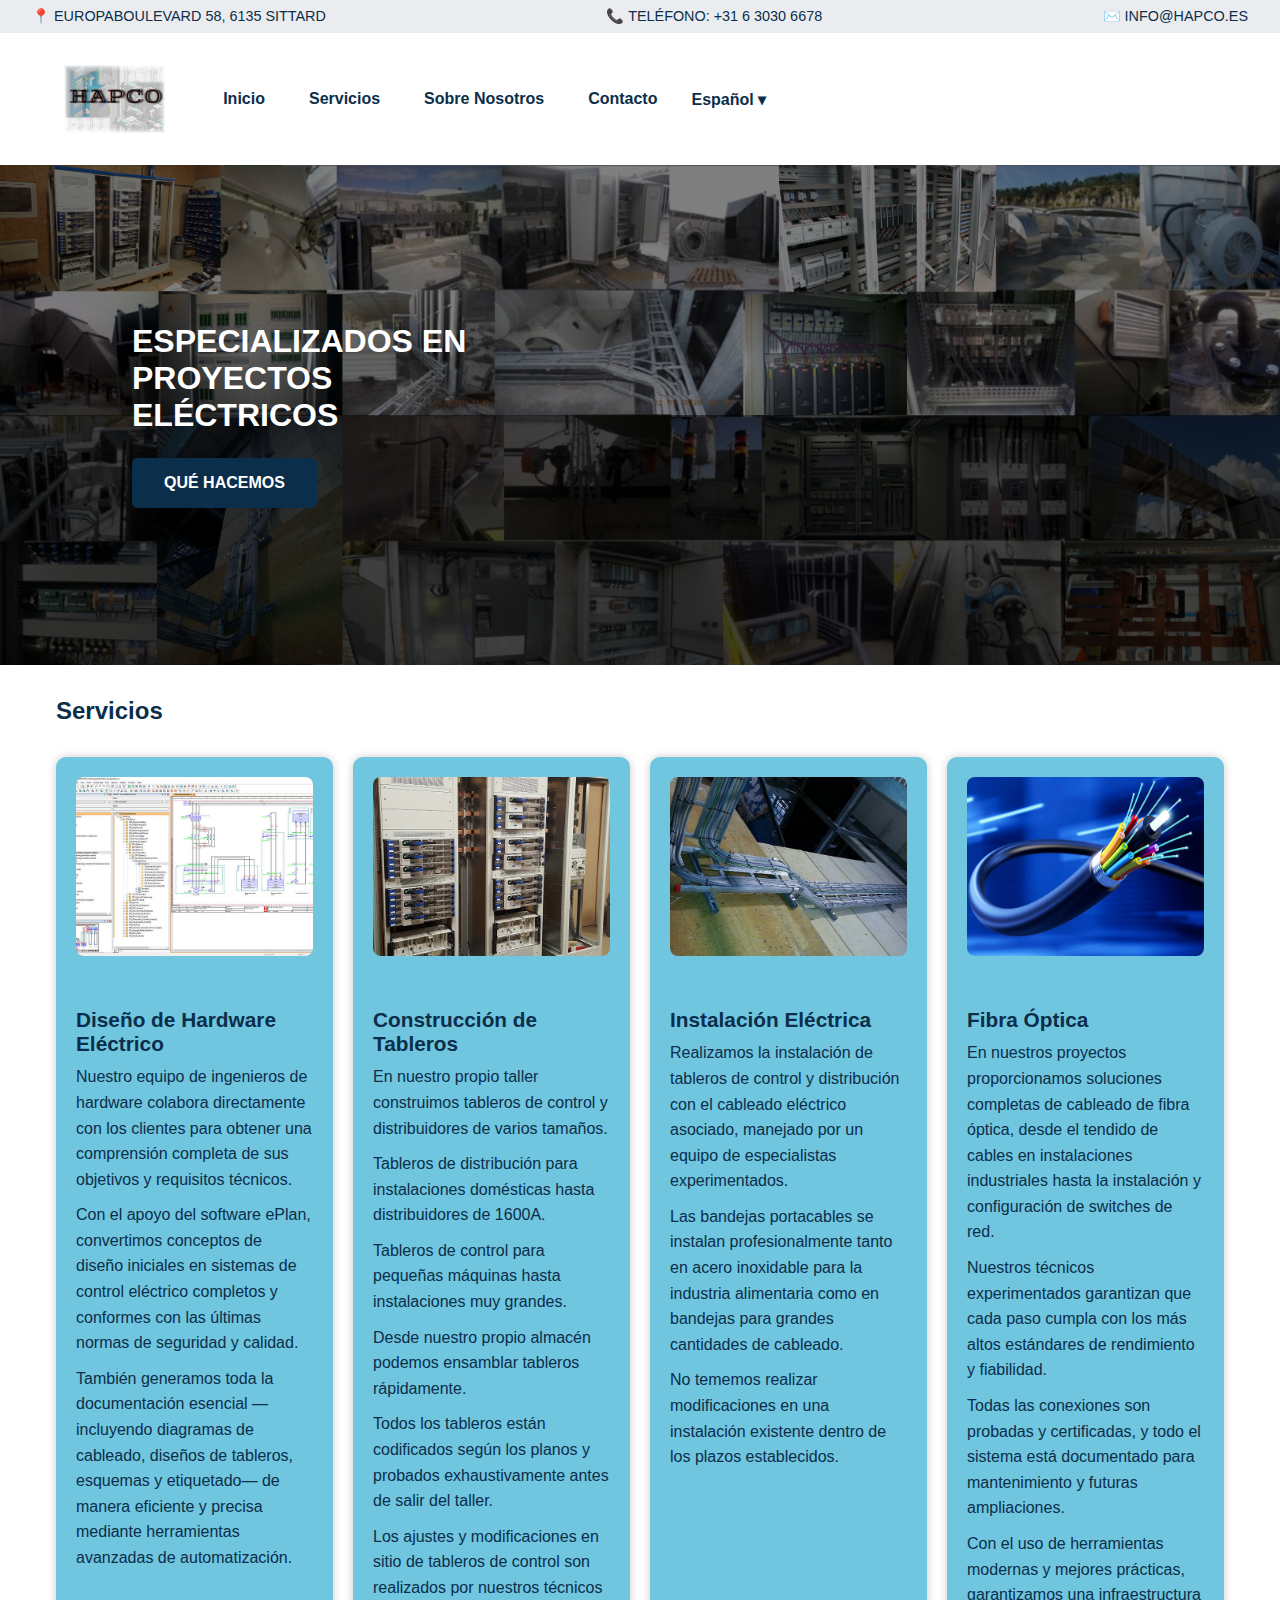
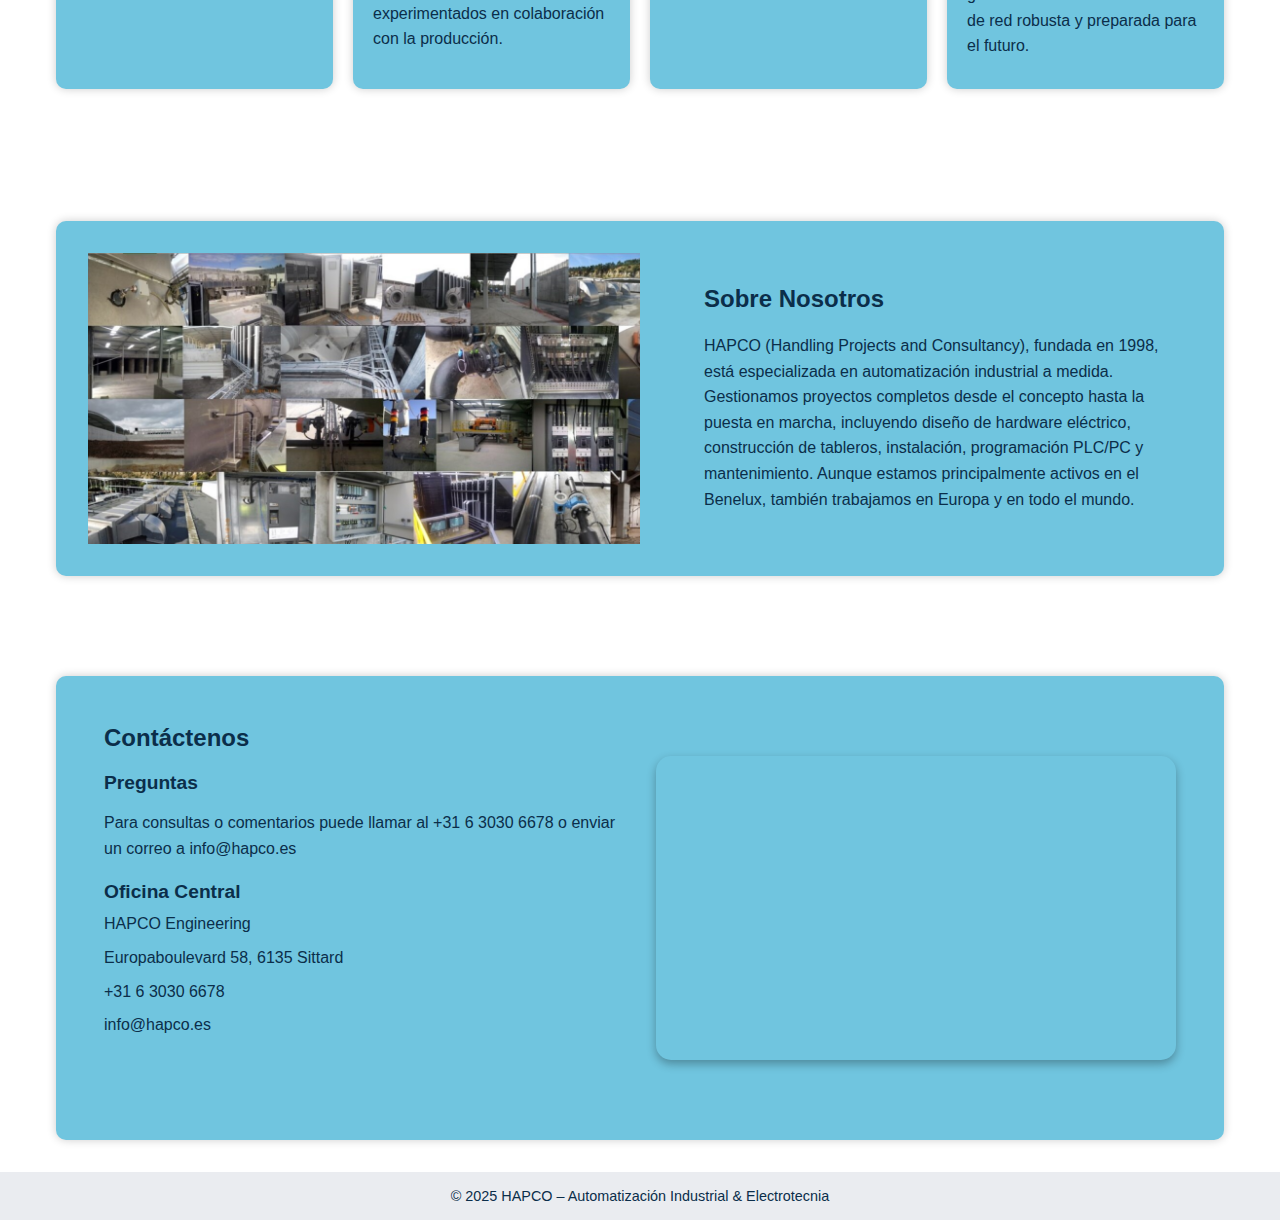
<file: spanish.html>
<!DOCTYPE html>
<html lang="es">

<head>
    <meta charset="UTF-8">
    <meta http-equiv="X-UA-Compatible" content="IE=edge">
    <meta name="viewport" content="width=device-width, initial-scale=1.0">
    <title>HAPCO</title>
    <link rel="stylesheet" href="styles.css/styles.css">
    <link rel="icon" href="Assets/logo%20aba.jpg" type="image/jpg">
</head>

<body>
    <div class="contact-info">
        <span>📍 Europaboulevard 58, 6135 Sittard</span>
        <span>📞 Teléfono: +31 6 3030 6678</span>
        <span>✉️ info@hapco.es</span>
    </div>

    <header class="top">
        <img src="Assets/logo.jpg" class="top logo" alt="El logotipo de la empresa HAPCO">
        <div class="toggle-menu" id="toggleMenu">
            <span class="bar"></span>
            <span class="bar"></span>
            <span class="bar"></span>
        </div>
        <nav class="top__menu" id="menu">
            <a class="top__menu__link" href="#home">Inicio</a>
            <a class="top__menu__link" href="#services">Servicios</a>
            <a class="top__menu__link" href="#about">Sobre Nosotros</a>
            <a class="top__menu__link" href="#contact">Contacto</a>

            <div class="top__menu__language">
                <button id="languageToggle">Español ▾</button>
                <div class="language__options" id="languageOptions">
                    <a href="index.html">English</a>
                    <a href="dutch.html">Nederlands</a>
                    <a href="german.html">Deutsch</a>
                </div>
            </div>
        </nav>
    </header>
    <div class="background-box" id="home">
        <div class="background-box-left">
            <div class="background-box-text">
                <h1>ESPECIALIZADOS EN PROYECTOS ELÉCTRICOS</h1>
                <a class="we__do__button" href="#services">QUÉ HACEMOS</a>
            </div>
        </div>
        <div class="background-box-right"></div>
    </div>
    <main class="info">
        <section class="info__content" id="services">
            <h2 class="info__content__title">Servicios</h2>
            <div class="info__boxes">
                <div class="content__electrical">
                    <img src="Assets/project.jpg" alt="La pantalla de una computadora usando ePlan">
                    <h2 class="info__content__subtitle">Diseño de Hardware Eléctrico</h2>
                    <div class="info__content__content">
                        <p class="info__content__paragraph">
                            Nuestro equipo de ingenieros de hardware colabora directamente con los clientes para obtener una comprensión completa de sus objetivos y requisitos técnicos.
                        </p>

                        <p class="info__content__paragraph">
                            Con el apoyo del software ePlan, convertimos conceptos de diseño iniciales en sistemas de control eléctrico completos y conformes con las últimas normas de seguridad y calidad.
                        </p>

                        <p class="info__content__paragraph">
                            También generamos toda la documentación esencial —incluyendo diagramas de cableado, diseños de tableros, esquemas y etiquetado— de manera eficiente y precisa mediante herramientas avanzadas de automatización.
                        </p>
                    </div>
                </div>
                <div class="content__panel">
                    <img src="Assets/kast.jpg" alt="La imagen de un tablero de automatización">
                    <h2 class="info__content__subtitle">Construcción de Tableros</h2>
                    <div class="info__content__content">
                        <p class="info__content__paragraph">En nuestro propio taller construimos tableros de control y distribuidores de varios tamaños.</p>

                        <p class="info__content__paragraph">Tableros de distribución para instalaciones domésticas hasta distribuidores de 1600A.</p>

                        <p class="info__content__paragraph">Tableros de control para pequeñas máquinas hasta instalaciones muy grandes.</p>

                        <p class="info__content__paragraph">Desde nuestro propio almacén podemos ensamblar tableros rápidamente.</p>

                        <p class="info__content__paragraph">Todos los tableros están codificados según los planos y probados exhaustivamente antes de salir del taller.</p>

                        <p class="info__content__paragraph">Los ajustes y modificaciones en sitio de tableros de control son realizados por nuestros técnicos experimentados en colaboración con la producción.</p>
                    </div>
                </div>
                <div class="content__panel">
                    <img src="Assets/Cable.jpg" alt="La imagen de un tablero de automatización">
                    <h2 class="info__content__subtitle">Instalación Eléctrica</h2>
                    <div class="info__content__content">
                        <p class="info__content__paragraph">
                            Realizamos la instalación de tableros de control y distribución con el cableado eléctrico asociado, manejado por un equipo de especialistas experimentados.
                        </p>

                        <p class="info__content__paragraph">
                            Las bandejas portacables se instalan profesionalmente tanto en acero inoxidable para la industria alimentaria como en bandejas para grandes cantidades de cableado.
                        </p>

                        <p class="info__content__paragraph">
                            No tememos realizar modificaciones en una instalación existente dentro de los plazos establecidos.
                        </p>
                    </div>
                </div>
                <div class="content__fiber">
                    <img src="Assets/fiberglass.jpg" alt="Imagen ilustrativa de fibra óptica">
                    <h2 class="info__content__subtitle">Fibra Óptica</h2>
                    <div class="info__content__content">
                        <p class="info__content__paragraph">
                            En nuestros proyectos proporcionamos soluciones completas de cableado de fibra óptica, desde el tendido de cables en instalaciones industriales hasta la instalación y configuración de switches de red.
                        </p>

                        <p class="info__content__paragraph">
                            Nuestros técnicos experimentados garantizan que cada paso cumpla con los más altos estándares de rendimiento y fiabilidad.
                        </p>

                        <p class="info__content__paragraph">
                            Todas las conexiones son probadas y certificadas, y todo el sistema está documentado para mantenimiento y futuras ampliaciones.
                        </p>

                        <p class="info__content__paragraph">
                            Con el uso de herramientas modernas y mejores prácticas, garantizamos una infraestructura de red robusta y preparada para el futuro.
                        </p>
                    </div>
                </div>
            </div>
        </section>

        <section class="about__box" id="about">
            <img class="about__img" src="Assets/Background.jpg" alt="Muchas fotos diferentes de proyectos de HAPCO">
            <div class="background-box-text">
                <h2 class="about__titulo">Sobre Nosotros</h2>
                <p class="info__content__content">
                    HAPCO (Handling Projects and Consultancy), fundada en 1998, está especializada en automatización industrial a medida. Gestionamos proyectos completos desde el concepto hasta la puesta en marcha, incluyendo diseño de hardware eléctrico, construcción de tableros, instalación, programación PLC/PC y mantenimiento. Aunque estamos principalmente activos en el Benelux, también trabajamos en Europa y en todo el mundo.
                </p>
            </div>
        </section>

        <section class="contact__box" id="contact">
            <div class="contact__left">
                <h2 class="contact__titulo">Contáctenos</h2>
                <div class="inquiries">
                    <h2 class="contact__inquiries">Preguntas</h2>
                    <div class="contact">
                        <span class="info__content__content">
                            Para consultas o comentarios puede llamar al +31 6 3030 6678 o enviar un correo a info@hapco.es
                        </span>
                    </div>
                </div>
                <div class="inquiries">
                    <h2 class="contact__inquiries">Oficina Central</h2>
                    <p class="contact info__content__content">HAPCO Engineering</p>
                    <p class="contact info__content__content">Europaboulevard 58, 6135 Sittard</p>
                    <p class="contact info__content__content">+31 6 3030 6678</p>
                    <p class="contact info__content__content">info@hapco.es</p>
                </div>
            </div>
            <div class="contact__right">
                <div class="contact__map">
                    <iframe
                        src="https://www.google.com/maps/embed?pb=!1m18!1m12!1m3!1d149663.22390426835!2d5.769107841947632!3d50.97805301439058!2m3!1f0!2f0!3f0!3m2!1i1024!2i768!4f13.1!3m3!1m2!1s0x47c0c7837a6b91f3%3A0xab7637e2a5e5ab58!2sEuropaboulevard%2058%2C%206135%20LD%20Sittard!5e0!3m2!1spt-BR!2snl!4v1750162655029!5m2!1spt-BR!2snl"
                        class="map-frame" style="border:0;" allowfullscreen="" loading="lazy"
                        referrerpolicy="no-referrer-when-downgrade"></iframe>
                </div>
            </div>
        </section>
    </main>


    <footer class="foot">
        <p>© 2025 HAPCO – Automatización Industrial & Electrotecnia</p>
    </footer>

    <script>
    // Toggle for the main menu (sandwich menu)
    const toggleMenu = document.getElementById('toggleMenu');
    const menu = document.getElementById('menu');

    toggleMenu.addEventListener('click', () => {
        toggleMenu.classList.toggle('open'); // transforma as barras em X
        menu.classList.toggle('show'); // mostra/esconde o menu
    });

    // Toggle for the language menu
    const toggleBtn = document.getElementById('languageToggle');
    const languageMenu = document.getElementById('languageOptions');

    toggleBtn.addEventListener('click', (e) => {
        e.stopPropagation(); // evita que o clique feche o menu imediatamente
        languageMenu.classList.toggle('show');
    });

    // Close the language submenu if clicking outside
    document.addEventListener('click', function (e) {
        if (!toggleBtn.contains(e.target) && !languageMenu.contains(e.target)) {
            languageMenu.classList.remove('show');
        }
    });

    // Optional: Close the mobile menu if clicking outside
    document.addEventListener('click', function (e) {
        if (!toggleMenu.contains(e.target) && !menu.contains(e.target)) {
            menu.classList.remove('show');
            toggleMenu.classList.remove('open');
        }
    });

    // ✅ Fechar o menu ao clicar em algum link
    const menuLinks = document.querySelectorAll('.top__menu__link');
    menuLinks.forEach(link => {
        link.addEventListener('click', () => {
            menu.classList.remove('show');
            toggleMenu.classList.remove('open');
        });
    });
</script>


</body>

</html>
</file>
<file: styles.css/styles.css>
:root {
    --cor-do-texto: #0b2e4a;
    --cor-principal: #0B2E4A;
    --cor-principal-transparent: #468faf33;
    --cor-secundaria: #EAECF0;
    --cor-menu: #0b2e4a;
    --cor-escura: #ff0000;
    --cor-box: #e6f1f5;
    --cor-clara: #70C5DF;
    --branco: #ffffff;
    
}

* {
    margin: 0;
    padding: 0;
    box-sizing: border-box;
}



html {
    scroll-padding-top: 150px;
    /* Ajuste a altura do menu fixo aqui */
    scroll-behavior: smooth;
}

.info__content__content,
.about__box .background-box-text span {
    text-align: left;
}

body {
    font-family: 'Segoe UI', Tahoma, Geneva, Verdana, sans-serif;
    background-color: var(--branco);
    color: var(--cor-menu);
    margin: 0;
    padding: 0;
}

header,
.background-box {
    margin: 0;
    padding: 0;
}

.top {
    display: flex;
    justify-content: space-between;
    align-items: center;
    padding: 10px 20px;
    /* ajuste se quiser mais espaço */
    background-color: var(--branco);
    /* ou a cor de fundo do header */
    position: relative;
    z-index: 999;
    flex-direction: row;
}

a {
    color: var(--cor-menu);
    text-decoration: none;
}

a:hover {
    color: var(--cor-principal);
}

/* Top section and Navigation */
.top {
    display: flex;
    justify-content: flex-start;
    align-items: center;
    background-color: var(--branco);
    padding: 1rem 2rem;
    position: sticky;
    top: 0;
    z-index: 1000;
}

.top__menu {
    display: flex;
    gap: 1.5rem;
    align-items: center;
    margin-left: 1rem;
}

.top__menu__link {
    color: var(--cor-escura);
    font-weight: bold;
    transition: color 0.3s;
}

ul.menu li a.top__menu__link:hover {
  color: blue;
}
/* Menu Toggle */

.toggle-menu {
    display: none;
}

.toggle-menu .bar {
    width: 25px;
    height: 3px;
    margin: 4px 0;
}

.menu-toggle {
    display: none;
    cursor: pointer;
    flex-direction: column;
    gap: 5px;
}

.menu-toggle span {
    width: 30px;
    height: 4px;
    transition: all 0.3s ease;
}

.menu-toggle.open span:nth-child(1) {
    transform: rotate(45deg);
    position: relative;
    top: 8px;
}

.menu-toggle.open span:nth-child(2) {
    opacity: 0;
}

.menu-toggle.open span:nth-child(3) {
    transform: rotate(-45deg);
    position: relative;
    top: -8px;
}

/* Mobile Menu Display */
.top__menu.show {
    display: flex;
    flex-direction: column;
    gap: 1rem;
    background-color: var(--branco);
    padding: 1rem;
    position: absolute;
    top: 60px;
    right: 0;
    width: 200px;
    box-shadow: 0 0 10px rgba(0, 0, 0, 0.2);
    border-radius: 8px;
    border-radius: 8px;
    z-index: 2000;
}

.top__menu__link {
    color: var(--cor-menu);
    font-weight: bold;
    padding: 10px;
    text-align: center;
}

.top__menu__link:hover,
.top__menu__language button:hover
 {
    color: #5798ab;
}

.top__menu__language {
    position: relative;
    display: inline-block;
}


.top__menu__language button {
    background: none;
    border: none;
    font-size: 16px;
    cursor: pointer;
    color: var(--cor-menu);
    font-weight: bold;
    transition: color 0.3s;
}


.language__options {
    display: none;
    position: absolute;
    background-color: var(--branco);
    top: 100%;
    right: 0;
    min-width: 100px;
    box-shadow: 0 8px 16px rgba(0, 0, 0, 0.2);
    z-index: 1;
}

.language__options a {
    display: block;
    color: var(--cor-menu);
    padding: 10px;
    text-decoration: none;
}

.language__options a:hover {
    background-color: var(--cor-box);
}

.language__options.show {
    display: block;
}


/* Main content area */
main.info {
    max-width: 1200px;
    margin: 0 auto;
    padding: 2rem 1rem;
}

.content__electrical,
.content__panel,
.content__installation,
.content__fiber {
    flex: 1 1 10%; /* Faz com que cada coluna ocupe 23% da largura (ajustando para 4 colunas) */
    box-sizing: border-box;
    padding: 10px; /* Espaçamento interno para as colunas */
}

.info__content__subtitle {
    color: var(--cor-principal);
    margin-top: 2rem;
}

.info__content__content {
    font-size: 1rem;
    line-height: 1.6;
    color: var(--cor-menu);
    font-weight: normal;
}

.info__content__paragraph {
    padding-bottom: 10px;
}

/* Footer */
.foot {
    background-color: var(--cor-secundaria);
    color: var(--cor-do-texto);
    text-align: center;
    padding: 1rem;
    font-size: 0.9rem;
}

/* Boxes Section */
.info__boxes {
    display: flex;
    justify-content: space-between;
    flex: 1 1 23%;
    gap: 20px;
    margin-top: 2rem;
    
}

.info__boxes img {
    width: 100%;
    height: auto;
    border-radius: 8px;
    margin-bottom: 1rem;
}

.info__boxes>div {
    flex: 0 1 32%;
    background-color: var(--cor-clara);
    padding: 20px;
    border-radius: 10px;
    box-shadow: 0 0 10px rgba(0, 0, 0, 0.2);
    color: var(--cor-menu);
    box-sizing: border-box;
    margin-bottom: 100px;
}

.info__content__subtitle {
    font-size: 1.3rem;
    color: var(--cor-principal);
    margin-bottom: 0.5rem;
}

.info__content__content {
    font-size: 1rem;
    line-height: 1.6;
    color: var(--cor-do-texto);
}

/* Top Navigation Logo */
.top img.logo {
    height: 100px;
    width: auto;
    object-fit: contain;
    margin-right: 0;
}

/* Contact Information Section */
.contact-info {
    background-color: var(--cor-secundaria);
    color: var(--cor-menu);
    padding: 10px 2rem;
    display: flex;
    justify-content: space-between;
    align-items: center;
    font-size: 0.9rem;
    font-family: 'Segoe UI', Tahoma, Geneva, Verdana, sans-serif;
    text-transform: uppercase;
    margin: 0;
    padding: 0.5rem 2rem;
    box-sizing: border-box;
    position: relative;
    z-index: 2;
}

.contact-info span {
    margin-right: 2rem;
}

.contact-info span:last-child {
    margin-right: 0;
}

.contact.info__content__content {
  display: inline-block;
  margin-bottom: 0px; /* ou ajuste conforme necessário */
}

/* Background Box */
.background-box {
    height: 500px;
    width: 100%;
    display: flex;
    justify-content: flex-start;
    align-items: center;
    position: relative;
    background-image: url(../Assets/About%20Background.png);
    background-size: cover;
    background-position: right;
    background-repeat: no-repeat;
    padding-left: 100px;
}

.background-box::before {
    content: "";
    position: absolute;
    inset: 0;
    background-color: rgba(0, 0, 0, 0.5);
    z-index: 1;
}

.background-box::after {
    content: '';
    position: absolute;
    bottom: 0;
    left: 0;
    right: 0;
    height: 50%;
    background-color: rgba(0, 0, 0, 0.5);
    z-index: 1;
}

.background-box-text {
    flex: 1;
    position: relative;
    z-index: 2;
    text-align: left;
    color: var(--branco);
    padding: 2rem;
    max-width: 50%;
    font-weight: bold;
}

.background-box img {
    flex: 1;
    height: 100%;
    object-fit: cover;
    max-width: 50%;
}

.background-box-text h1 {
    font-weight: bold;
    margin-bottom: 1.5rem;
}

/* Button Styling */
.we__do__button {
    display: inline-block;
    padding: 1rem 2rem;
    background-color: var(--cor-principal, #5798ab);
    color: var(--branco);
    font-weight: bold;
    border-radius: 5px;
    text-decoration: none;
    transition: background 0.3s;
    border: none;
}

.we__do__button:hover {
    background-color: var(--cor-box);
}

/* About Us Section */
.about__img {
    height: auto;
    object-fit: cover;
    object-position: center center;
    max-width: 50%;
    align-items: center;
    text-align: center;
    flex: 1;
    margin-bottom: 0;
}


.about__box {
    display: flex;
    justify-content: center;
    flex-wrap: wrap;
    gap: 2rem;
    margin-top: 2rem;
    flex: 1 1 calc(33.333% - 2rem);
    background-color: var(--cor-clara);
    padding: 2rem;
    border-radius: 10px;
    box-shadow: 0 0 10px rgba(0, 0, 0, 0.2);
    color: var(--cor-menu);
    box-sizing: border-box;
    margin-bottom: 100px;

}

/* Contact Section */
.contact__box {
    display: grid;
    grid-template-columns: 1fr 1fr;
    flex-wrap: wrap;
    gap: 2rem;
    margin-top: 2rem;
    flex: 1 1 calc(33.333% - 2rem);
    background-color: var(--cor-clara);
    padding: 3rem;
    border-radius: 10px;
    box-shadow: 0 0 10px rgba(0, 0, 0, 0.2);
    color: var(--cor-menu);
    box-sizing: border-box;
    flex-direction: column;
}

.about__titulo  {
    color: var(--cor-principal);
    padding-bottom: 20px;
}

.inquiries {
    flex: 1 1 calc(50% - 2rem);
    display: flex;
    flex-direction: column;
    gap: 0.5rem;
    padding-top: 20px;
}

.contact__inquiries {
    font-size: 1.2rem;
    color: var(--cor-principal);
}

.inquiries span {
    display: block;
    margin-top: 0.5rem;
}

/* Contact Section Map */
.contact__map {
    border-radius: 15px;
    overflow: hidden;
    box-shadow: 0 4px 10px rgba(0, 0, 0, 0.3);
    margin: 2rem 0;
}

.map-frame {
    width: 100%;
    height: 300px;
}

/* Responsive Design for Mobile */
@media (max-width: 768px) {

    .contact-info {
        display: none !important;
    }

    .contact__box {
        flex-direction: column;
        padding: 1.5rem;
    }

    .contact__right {
        order: 1;
    }

    .top {
        flex-direction: row;
        justify-content: space-between;
        align-items: center;
    }

    .background-box-text {
        padding: 1rem;
        max-width: 100%;
        width: 100%;
        text-align: start;
        box-sizing: border-box;
        word-wrap: break-word;
        overflow-wrap: break-word;
        hyphens: auto;
    }

    .background-box {
        padding-left: 10px;
        max-height: 400px;
    }

    .info__boxes {
        display: flex;
        flex-direction: column;
        gap: 0.5rem;
    }

    .info__boxes>div {
        flex-direction: column;
    }

    .info__boxes img {
        max-height: 400px;
        flex-direction: column;
    }

    /* Toggle menu (sandwich) */
    .toggle-menu {
        display: flex;
        flex-direction: column;
        justify-content: center;
        cursor: pointer;
        padding: 0px;
        z-index: 3000;
        top: 0px;
    }

    .toggle-menu .bar {
        width: 25px;
        height: 3px;
        background-color: var(--cor-menu);
        margin: 4px 0;
        transition: 0.3s;
    }

    /* Transform bars into X when open */
    .toggle-menu.open .bar:nth-child(1) {
        transform: rotate(45deg);
        position: relative;
        top: 38px;
    }

    .toggle-menu.open .bar:nth-child(2) {
        opacity: 0;
    }

    .toggle-menu.open .bar:nth-child(3) {
        transform: rotate(-45deg);
        position: relative;
        top: 0px;
    }

    .top__menu {
        display: none;
        flex-direction: column;
        background-color: var(--cor-secundaria);
        position: absolute;
        top: 60px;
        right: 10px;
        padding: 1rem;
        width: 200px;
        gap: 1rem;
        border-radius: 8px;
        box-shadow: 0 0 10px rgba(0,0,0,0.2);
        z-index: 2000;
    }

    .top__menu.show {
        display: flex;
    }

    /* About section adjustments */
    .about__box {
        flex-direction: column;
        align-items: center;
        padding: 1rem;
    }

    .about__img {
        display: none;
    }

    .about__box .about__content {
        flex: 1;
        padding-left: 1rem;
        color: var(--cor-menu);
    }

    .about__content {
        padding: 0.1rem;
        background-color: var(--cor-secundaria);
        border-radius: 10px;
        box-shadow: 0 0 10px rgba(0,0,0,0.2);
        width: 100%;
    }

    .about__title {
        font-size: 1.5rem;
        margin-bottom: 1rem;
    }
}

@media (max-width: 1080px) {
    .contact-info {
        display: none !important;
    }
    
}
</file>
<file: Assets/styles.css/styles.css>
:root {
    --cor-do-texto: #bcbbbb;
    --cor-principal: #5798ab;
    --cor-principal-transparent: #5798ab79;
    --cor-secundaria: #101828;
    --cor-menu: #f4fcf9;
    --cor-escura: #0b101a;
    --cor-box: #112233;
}

* {
    margin: 0;
    padding: 0;
    box-sizing: border-box;
}

.info__content__content,
.about__box .background-box-text span {
    text-align: justify;
}
body {
    font-family: 'Segoe UI', Tahoma, Geneva, Verdana, sans-serif;
    background-color: var(--cor-secundaria);
    color: var(--cor-menu);
    margin: 0;
    padding: 0;
}

header, .background-box {
    margin: 0;
    padding: 0;
}

.top {
    display: flex;
    justify-content: space-between;
    align-items: center;
    padding: 10px 20px; /* ajuste se quiser mais espaço */
    background-color: var(--cor-secundaria); /* ou a cor de fundo do header */
    position: relative;
    z-index: 999;
    flex-direction: row;
}

a {
    color: var(--cor-menu);
    text-decoration: none;
}

a:hover {
    color: var(--cor-principal);
}

/* Top section and Navigation */
.top {
    display: flex;
    justify-content: flex-start;
    align-items: center;
    background-color: var(--cor-secundaria);
    padding: 1rem 2rem;
    position: sticky;
    top: 0;
    z-index: 1000;
}

.top__menu {
    display: flex;
    gap: 1.5rem;
    align-items: center;
    margin-left: 1rem;
}

.top__menu__link {
    color: var(--cor-menu);
    font-weight: bold;
    transition: color 0.3s;
}

/* Menu Toggle */

.toggle-menu {
    display: none;
}

.toggle-menu .bar {
    width: 25px;
    height: 3px;
    background-color: white;
    margin: 4px 0;
}
.menu-toggle {
    display: none;
    cursor: pointer;
    flex-direction: column;
    gap: 5px;
}

.menu-toggle span {
    width: 30px;
    height: 4px;
    background-color: var(--cor-menu);
    transition: all 0.3s ease;
}

.menu-toggle.open span:nth-child(1) {
    transform: rotate(45deg);
    position: relative;
    top: 8px;
}

.menu-toggle.open span:nth-child(2) {
    opacity: 0;
}

.menu-toggle.open span:nth-child(3) {
    transform: rotate(-45deg);
    position: relative;
    top: -8px;
}

/* Mobile Menu Display */
.top__menu.show {
    display: flex;
    flex-direction: column;
    gap: 1rem;
    background-color: var(--cor-secundaria);
    padding: 1rem;
    position: absolute;
    top: 60px;
    right: 0;
    width: 200px;
    box-shadow: 0 0 10px rgba(0, 0, 0, 0.2);
    border-radius: 8px;
}

.top__menu__link {
    color: var(--cor-menu);
    font-weight: bold;
    padding: 10px;
    text-align: center;
}

/* Main content area */
main.info {
    max-width: 1200px;
    margin: 0 auto;
    padding: 2rem 1rem;
}

.info__content__subtitle {
    color: var(--cor-principal);
    margin-top: 2rem;
}

.info__content__content {
    font-size: 1rem;
    line-height: 1.6;
    color: var(--cor-menu);
    font-weight: normal;
}

/* Footer */
.foot {
    background-color: var(--cor-escura);
    color: var(--cor-do-texto);
    text-align: center;
    padding: 1rem;
    font-size: 0.9rem;
}

/* Boxes Section */
.info__boxes {
    display: flex;
    justify-content: space-between;
    flex-wrap: wrap;
    gap: 20px;
    margin-top: 2rem;
}

.info__boxes img {
    width: 100%;
    height: auto;
    border-radius: 8px;
    margin-bottom: 1rem;
}

.info__boxes > div {
    flex: 0 1 32%;
    background-color: var(--cor-box);
    padding: 20px;
    border-radius: 10px;
    box-shadow: 0 0 10px rgba(0, 0, 0, 0.2);
    color: var(--cor-menu);
    box-sizing: border-box;
}

.info__content__subtitle {
    font-size: 1.3rem;
    color: var(--cor-principal);
    margin-bottom: 0.5rem;
}

.info__content__content {
    font-size: 1rem;
    line-height: 1.6;
    color: var(--cor-do-texto);
}

/* Top Navigation Logo */
.top img.logo {
    height: 100px;
    width: auto;
    object-fit: contain;
    margin-right: 0;
}

/* Contact Information Section */
.contact-info {
    background-color: var(--cor-escura);
    color: var(--cor-menu);
    padding: 10px 2rem;
    display: flex;
    justify-content: space-between;
    align-items: center;
    font-size: 0.9rem;
    font-family: 'Segoe UI', Tahoma, Geneva, Verdana, sans-serif;
    text-transform: uppercase;
    margin: 0;
    padding: 0.5rem 2rem;
    box-sizing: border-box;
    position: relative;
    z-index: 2;
}

.contact-info span {
    margin-right: 2rem;
}

.contact-info span:last-child {
    margin-right: 0;
}

/* Background Box */
.background-box {
    height: 100vh;
    width: 100%;
    display: flex;
    justify-content: flex-start;
    align-items: center;
    position: relative;
    background-image: url('../Assets/Background.jpg');
    background-size: cover;
    background-position: right;
    background-repeat: no-repeat;
}

.background-box::before {
    content: "";
    position: absolute;
    inset: 0;
    background-color: rgba(0, 0, 0, 0.5);
    z-index: 1;
}

.background-box::after {
    content: '';
    position: absolute;
    bottom: 0;
    left: 0;
    right: 0;
    height: 50%;
    background-color: rgba(0, 0, 0, 0.5);
    z-index: 1;
}

.background-box-text {
    flex: 1;
    position: relative;
    z-index: 2;
    text-align: left;
    color: var(--cor-menu);
    padding: 2rem;
    max-width: 50%;
    font-weight: bold;
}

.background-box img {
    flex: 1;
    height: 100%;
    object-fit: cover;
    max-width: 50%;
}

.background-box-text h1 {
    font-size: 3rem;
    font-weight: bold;
    margin-bottom: 1.5rem;
    text-shadow: 2px 2px 4px rgba(0,0,0,0.8);
}

/* Button Styling */
.we__do__button {
    display: inline-block;
    padding: 1rem 2rem;
    background-color: var(--cor-principal, #5798ab);
    color: var(--cor-menu);
    font-weight: bold;
    border-radius: 5px;
    text-decoration: none;
    transition: background 0.3s;
    border: none;
}

/* About Us Section */
.about__img {
    height: 100%;
    object-fit: cover;
    max-width: 50%;
}


.about__box {
    display: flex;
    justify-content: space-between;
    flex-wrap: wrap;
    gap: 2rem;
    margin-top: 2rem;
    flex: 1 1 calc(33.333% - 2rem);
    background-color: var(--cor-box);
    padding: 2rem;
    border-radius: 10px;
    box-shadow: 0 0 10px rgba(0, 0, 0, 0.2);
    color: var(--cor-menu);
    box-sizing: border-box;
    
}

/* Contact Section */
.contact__box {
    display: grid;
    grid-template-columns: 1fr 1fr;
    justify-content: space-between;
    flex-wrap: wrap;
    gap: 2rem;
    margin-top: 2rem;
    flex: 1 1 calc(33.333% - 2rem);
    background-color: var(--cor-box);
    padding: 3rem;
    border-radius: 10px;
    box-shadow: 0 0 10px rgba(0, 0, 0, 0.2);
    color: var(--cor-menu);
    box-sizing: border-box;
    flex-direction: column;
}

.inquiries {
    flex: 1 1 calc(50% - 2rem);
    display: flex;
    flex-direction: column;
    gap: 0.5rem;
    padding-top: 20px;
}

.contact__inquiries {
    font-size: 1.2rem;
    color: var(--cor-principal);
}

.inquiries span {
    display: block;
    margin-top: 0.5rem;
}

/* Contact Section Map */
.contact__map {
    border-radius: 15px;
    overflow: hidden;
    box-shadow: 0 4px 10px rgba(0, 0, 0, 0.3);
    margin: 2rem 0;
}

/* Responsive Design for Mobile */
@media (max-width: 768px) {
    .top {
        flex-direction: row;
        align-items: flex-start;
        justify-content: space-between;
        align-items: center;

    }

    .top__menu {
        flex-direction: column;
        gap: 0.5rem;
    }

    .background-box  {
      max-height: 400px;
    }

    .info__boxes > div {
        flex: 1 1 100%;
    }

    .info__boxes img {
      max-height: 400px;
    }

    /* Menu Toggle (Mobile) */
    .menu-toggle {
        display: none;
        flex-direction: column;
        cursor: pointer;
        padding: 10px;
        align-items: flex-end;
    }

    .top__menu.show {
        display: flex;
        flex-direction: column;
        gap: 1rem;
        background-color: var(--cor-secundaria);
        padding: 1rem;
        position: absolute;
        top: 60px;
        right: 0;
        width: 200px;
        box-shadow: 0 0 10px rgba(0, 0, 0, 0.2);
        border-radius: 8px;
    }

    .about__box {
        flex-direction: row; /* Coloca a imagem e o texto em linha (lado a lado) */
        align-items: center;  /* Alinha os itens no centro */
        padding: 1rem;        /* Ajuste no padding para telas pequenas */
    }

    .about__img {
        width: 50%;           /* A imagem ocupa metade da largura */
        height: 300px;         /* Garante que a altura ocupe todo o espaço disponível */
        object-fit: cover;    /* A imagem cobre a área sem distorcer */
        object-position: center center; /* Foca no centro da imagem (corte no meio) */
        max-width: 100%;       /* Garante que a imagem não ultrapasse o contêiner */
        margin-bottom: 0;      /* Remove o espaço abaixo da imagem */
    }

    .about__box .about__content {
        flex: 1;               /* O texto ocupa o espaço restante */
        padding-left: 1rem;    /* Adiciona um pequeno espaço entre a imagem e o texto */
        color: var(--cor-menu);        /* Cor do texto */
    }
    .toggle-menu {
        display: flex;
        flex-direction: column;
        justify-content: center;
        cursor: pointer;
        padding: 10px;
        z-index: 1001;
    }
      .toggle-menu .bar {
          width: 25px;
          height: 3px;
          background-color: white;
          margin: 4px 0;
          transition: 0.3s;
      }
    .top__menu {
        display: none;
        flex-direction: column;
        background-color: var(--cor-principal); /* ajuste conforme seu design */
        position: absolute;
        top: 60px;
        right: 10px;
        padding: 1rem;
    }

    .top__menu.show {
        display: flex;
    }

    
}

/* Ajustes para a imagem em telas menores */
@media (max-width: 480px) {
    .about__img {
        object-fit: contain;  /* Faz a imagem se ajustar dentro do contêiner sem cortar */
        max-width: 100%;
    }

    .about__box {
        padding: 1rem;         /* Ajuste no padding para telas pequenas */
    }
}
</file>
